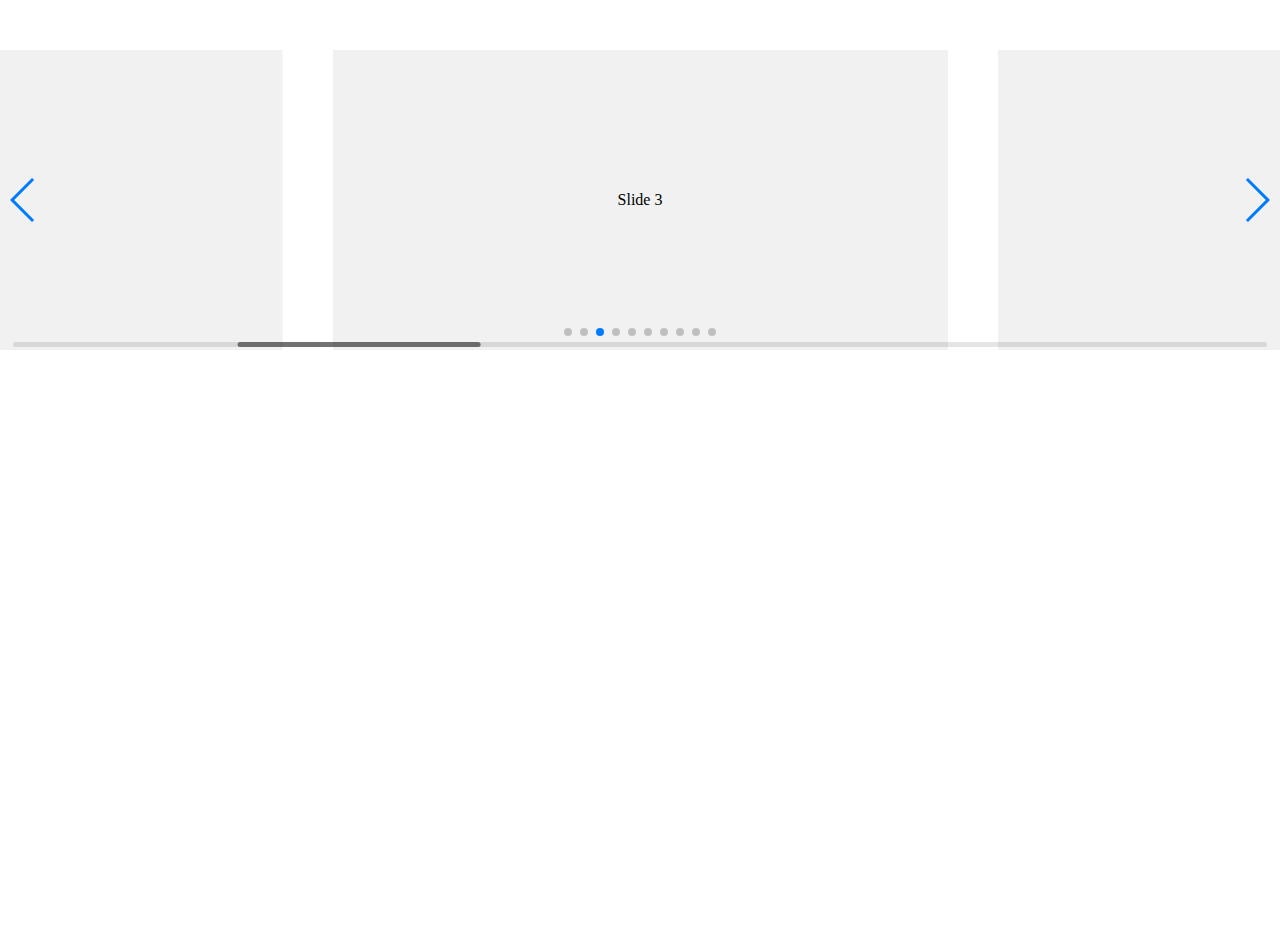
<file: swiper-master/playground/index.html>
<!doctype html>
<html lang="en">
<head>
    <meta charset="UTF-8">
    <title>Swiper Playground</title>
    <link rel="stylesheet" href="../dist/css/swiper.min.css">
    <meta name="viewport" content="width=device-width">
</head>
<body>
    <div class="swiper-container">
        <div class="swiper-scrollbar"></div>
        <div class="swiper-button-prev"></div>
        <div class="swiper-button-next"></div>
        <div class="swiper-wrapper">
            <div class="swiper-slide">Slide 1</div>
            <div class="swiper-slide">Slide 2</div>
            <div class="swiper-slide">Slide 3</div>
            <div class="swiper-slide">Slide 4</div>
            <div class="swiper-slide">Slide 5</div>
            <div class="swiper-slide">Slide 6</div>
            <div class="swiper-slide">Slide 7</div>
            <div class="swiper-slide">Slide 8</div>
            <div class="swiper-slide">Slide 9</div>
            <div class="swiper-slide">Slide 10</div>
        </div>
        <div class="swiper-pagination"></div>
    </div>
    <style>
    body, html {
        padding: 0;
        margin: 0;
        position: relative;
        height: 100%;
    }
    .swiper-container {
        width: 100%;
        height: 300px;
        margin: 50px auto;
    }
    .swiper-slide {
        background: #f1f1f1;
        color:#000;
        text-align: center;
        line-height: 300px;
    }
    </style>
    <script src="../dist/js/swiper.min.js"></script>
    <script>
        var swiper = new Swiper({
            el: '.swiper-container',
            initialSlide: 2,
            spaceBetween: 50,
            slidesPerView: 2,
            centeredSlides: true,
            slideToClickedSlide: true,
            grabCursor: true,
            scrollbar: {
              el: '.swiper-scrollbar',
            },
            mousewheel: {
              enabled: true,
            },
            keyboard: {
              enabled: true,
            },
            pagination: {
              el: '.swiper-pagination',
            },
            navigation: {
              nextEl: '.swiper-button-next',
              prevEl: '.swiper-button-prev',
            },
        });
    </script>
</body>
</html>
</file>
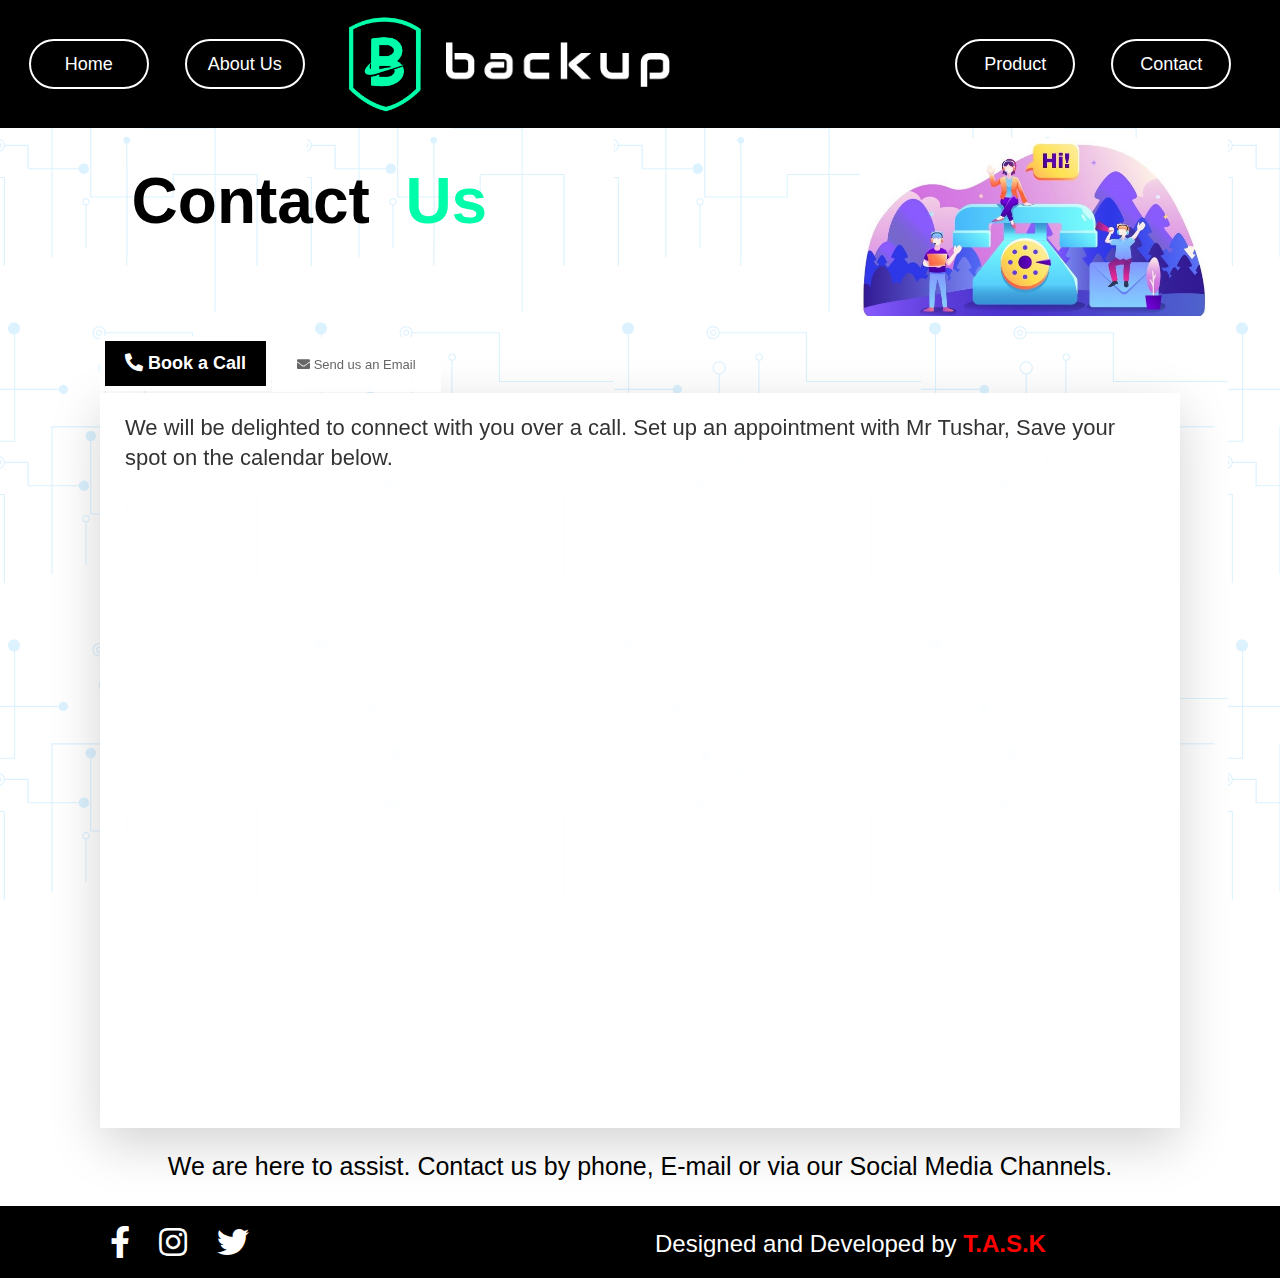
<file: html/contact.html>
<!DOCTYPE html>
<html lang="en">

<head>
    <meta charset="UTF-8">
    <meta name="viewport" content="width=device-width, initial-scale=1.0">
    <meta http-equiv="X-UA-Compatible" content="ie=edge">
    <link rel="icon" href="../assets/logonew.png">
    <link rel="stylesheet" href="https://cdnjs.cloudflare.com/ajax/libs/font-awesome/5.9.0/css/all.min.css">
    <link rel="stylesheet" href="https://stackpath.bootstrapcdn.com/bootstrap/4.3.1/css/bootstrap.min.css"
        integrity="sha384-ggOyR0iXCbMQv3Xipma34MD+dH/1fQ784/j6cY/iJTQUOhcWr7x9JvoRxT2MZw1T" crossorigin="anonymous">
    <script src="https://code.jquery.com/jquery-3.3.1.slim.min.js"
        integrity="sha384-q8i/X+965DzO0rT7abK41JStQIAqVgRVzpbzo5smXKp4YfRvH+8abtTE1Pi6jizo" crossorigin="anonymous">
    </script>
    <script src="https://cdnjs.cloudflare.com/ajax/libs/popper.js/1.14.7/umd/popper.min.js"
        integrity="sha384-UO2eT0CpHqdSJQ6hJty5KVphtPhzWj9WO1clHTMGa3JDZwrnQq4sF86dIHNDz0W1" crossorigin="anonymous">
    </script>
    <script src="https://stackpath.bootstrapcdn.com/bootstrap/4.3.1/js/bootstrap.min.js"
        integrity="sha384-JjSmVgyd0p3pXB1rRibZUAYoIIy6OrQ6VrjIEaFf/nJGzIxFDsf4x0xIM+B07jRM" crossorigin="anonymous">
    </script>
    <link rel="stylesheet" href="../css/contact.css">
    <!-- <link rel="stylesheet" href="../css/style1.css"> -->
    <link rel="stylesheet" href="../css/animation.css">
    <title>Contact</title>
    <script>
        function savedata() {
            $.ajax({
                url: "../php/savecontact.php",
                method: "post",
                type: "post",
                data: $("#cont_form").serialize(),
                success: function (msg) {
                    alert(msg);
                    $("cont_form")[0].reset();
                }
            });
        }
    </script>
    <script type="text/javascript">
        /* NOTE : Use web server to view HTML files as real-time update will not work if you directly open the HTML file in the browser. */
        (function(d, m){
          var kommunicateSettings = {"appId":"3ee2ee3b87a1a3e00f5d1656f82b6ceed","popupWidget":true,"automaticChatOpenOnNavigation":true};
          var s = document.createElement("script"); s.type = "text/javascript"; s.async = true;
          s.src = "https://widget.kommunicate.io/v2/kommunicate.app";
          var h = document.getElementsByTagName("head")[0]; h.appendChild(s);
          window.kommunicate = m; m._globals = kommunicateSettings;
        })(document, window.kommunicate || {});
    </script>
</head>

<body>
    <header class="container-fluid p-0 fixed" id="myHeader">
        <nav class="navbar navbar-expand-lg navbar-dark bg-dark">
            <div class="navbar-collapse collapse w-100 dual-collapse2 order-1 order-md-0">
                <ul class="navbar-nav">
                    <li class="nav-item">
                        <a class="nav-link" href="index.html"> <button type="button" id="button_head"
                                style="color: white; background: transparent;">Home <span
                                    class="sr-only">(current)</span></button></a>
                    </li>
                    <li class="nav-item">
                        <a class="nav-link" href="../html/aboutus.html"><button type="button" id="button_head"
                                style="color: white; background: transparent;">About
                                Us</button></a>
                    </li>


                </ul>
            </div>
            <div class="mx-auto my-2 order-0 order-md-1 position-relative">
                <a class="navbar-brand" href="../html/index.html" style="">
                    <img src="../assets/logonew.png" alt="logo.jpg" id="logo">

                    <img src="../assets/backup_head_text.png" alt="" id="logo">

                </a>
                <button class="navbar-toggler" type="button" data-toggle="collapse" data-target=".dual-collapse2"
                    aria-controls="navbarNav" aria-expanded="false" aria-label="Toggle navigation"
                    style="color: #00fda9;">
                    <span class="navbar-toggler-icon"></span>
                </button>
            </div>
            <div class="navbar-collapse collapse w-100 dual-collapse2 order-2 order-md-2">
                <ul class="navbar-nav">

                    <li class="nav-item">
                        <a class="nav-link" href="../html/product.html"> <button type="button" id="button_head"
                                style="color: white; background: transparent;">Product</button></a>
                    </li>
                    <li class="nav-item">
                        <a class="nav-link" href="../html/contact.html"><button type="button" id="button_head"
                                style="color: white; background: transparent;">Contact</button></a>
                    </li>

                </ul>
            </div>
        </nav>
    </header>

    <!-- partial:index.partial.html -->
    <!-- <div class="draw-line-height">
        <svg id="line-svg" version="1.1" id="Layer_1" xmlns="http://www.w3.org/2000/svg"
            xmlns:xlink="http://www.w3.org/1999/xlink" x="0px" y="0px" width="173px" height="167.5px"
            viewBox="0 0 173 167.5" enable-background="new 0 0 173 167.5" xml:space="preserve">
            <line id="line-path" fill="none" stroke="#2BAAE2" stroke-width="4.8484" stroke-linecap="square"
                stroke-linejoin="round" stroke-miterlimit="10" x1="86.5" y1="5" x2="86.5" y2="162.5" />
        </svg>
    </div> -->
    <!-- partial -->
    <section class="">
        <div class="heading row">
            <div class="col-md-8 contact_us animation-element slide-left testimonial">
                <h2 style="color: black;">Contact <span style="color: #00fda9">&nbsp;Us</span></h2>
            </div>
            <div class="col-md-4 images" style="z-index: 0">
                <img src="../Website Template/contact_img.jpg" alt="Contact.img" id="contact_img">
                <!-- <img src="../assets/contactus2.png" alt="Contact.img" id="contact_img"> -->
            </div>
		</div>
		<div class="body">
				<div class="sky-tabs sky-tabs-pos-top-left sky-tabs-anim-flip sky-tabs-response-to-icons">				
				<input type="radio" name="sky-tabs" checked id="sky-tab1" class="sky-tab-content-1">
				<label for="sky-tab1"><span><span><i class="fa fa-phone-alt"></i> Book a Call</span></span></label>
				
				<input type="radio" name="sky-tabs" id="sky-tab2" class="sky-tab-content-2">
				<label for="sky-tab2"><span><span><i class="fa fa-envelope"></i> Send us an Email</span></span></label>
				<label class="switcher"><span><span><a href="#"><i class="icon-reorder"></i>Tabs</a></span></span></label>
				
				<ul>
					<li class="sky-tab-content-1">					
						<div class="typography">
							<h4>
                                    We will be delighted to connect with you over a call. Set up an appointment with Mr Tushar, Save your spot on the calendar below.
                            </h4>
              <!-- Calendly inline widget begin -->
<div class="calendly-inline-widget" data-url="https://calendly.com/hardymack92/30min" style="min-width:320px;height:630px;"></div>
<script type="text/javascript" src="https://assets.calendly.com/assets/external/widget.js"></script>
<!-- Calendly inline widget end -->
						</div>
					</li>
					
					<li class="sky-tab-content-2">
						<div class="typography">
							<h4>Let us talk about your requirements and our needs. What better way than to email us.</h4>
							<br>
							<form name="form" id="cont_form" method="POST">
                    <br><div class="inp_form">
                        <br><input type="text" name="name" id="name" placeholder="Name*" required><br>
                    </div><br>
                    <br><div class="inp_form">
                        <input type="email" name="email" id="email" placeholder="Email*" required>
                    </div><br>
                    <br><div class="inp_form">
                        <input type="text" name="phone" id="phone" placeholder="Phone*" required>
                    </div><br>
                    <br><div class="inp_form">
                        <textarea name="message" id="message" cols="30" rows="10" placeholder="Message*"></textarea>
                    </div><br>
                    <br><input type="submit" value="Submit">
                </form>
				</ul>
			</div>
			</div>
        <div class="text_social">
            <p
                style="color: black;text-align: center;font-weight: 500; font-size: 25px; ">
                We are here to assist. Contact us by phone, E-mail or via our Social Media Channels.</p>
        </div>
    </section>

    <footer class="container-fluid ">
        <div class="row">
            <div class="col-md-6 icon">
                <a href="#"><i class="fab fa-facebook-f fa-2x" id="foot_icon"></i></a>
                <a href="#" style="margin:0 15px 0 15px"><i class="fab fa-instagram fa-2x" id="foot_icon"></i></a>
                <a href="#"><i class="fab fa-twitter fa-2x" id="foot_icon"></i></a>
            </div>
            <div class="col-md-6 powered">
                <p style="color: white;">
                    Designed and Developed by <a href="../html/task.html"><span style="font-weight: bold;color:red;">T.A.S.K</span></a>
                </p>
            </div>
        </div>
    </footer>
    <script src="../js/animation.js"></script>
    <script src="../js/index.js"></script>
    <script src="../js/script.js"></script>
    <script type="text/javascript">
        $('body').mousemove(function (e) {
          var movex = (e.pageX * -1 / 15);
          var movey = (e.pageY * -1 / 15);
          $(this).css('background-position', movex + 'px ' + movey + 'px ')
        })
      </script>

</body>

</html>
</file>
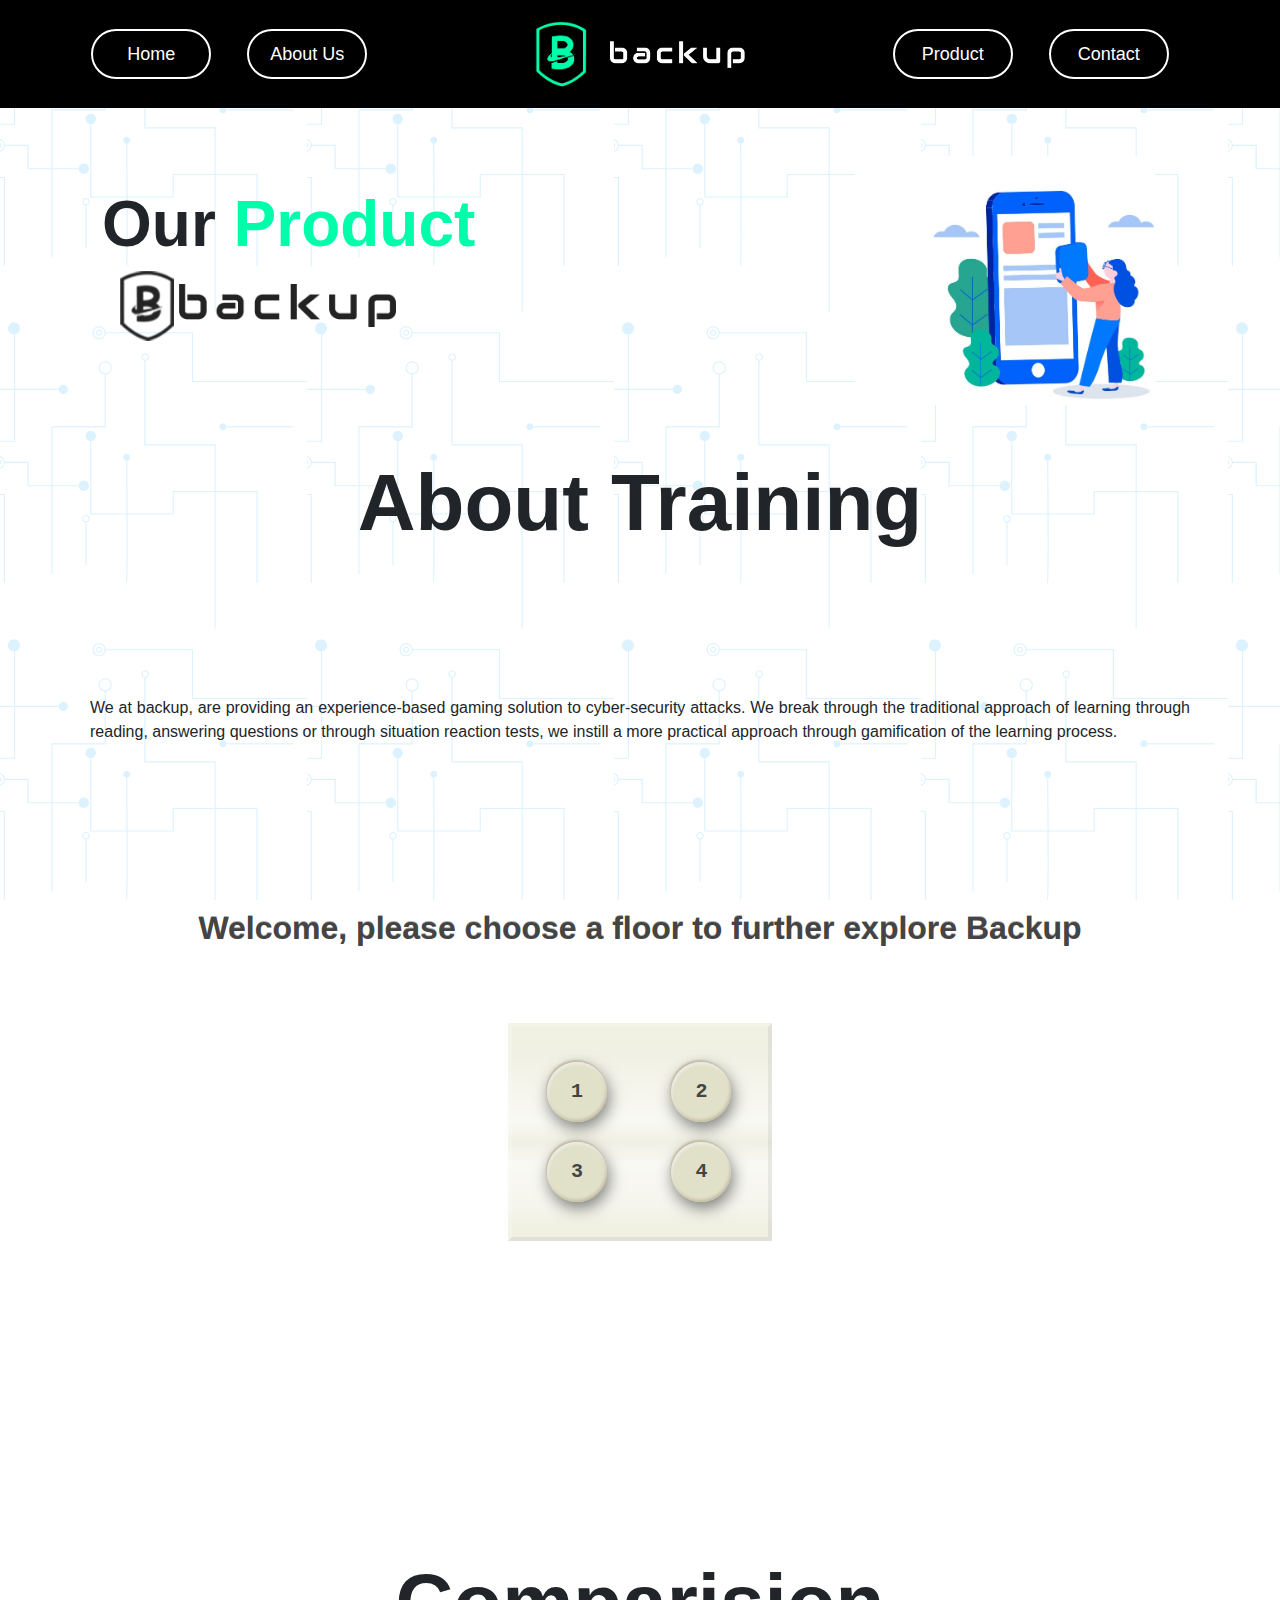
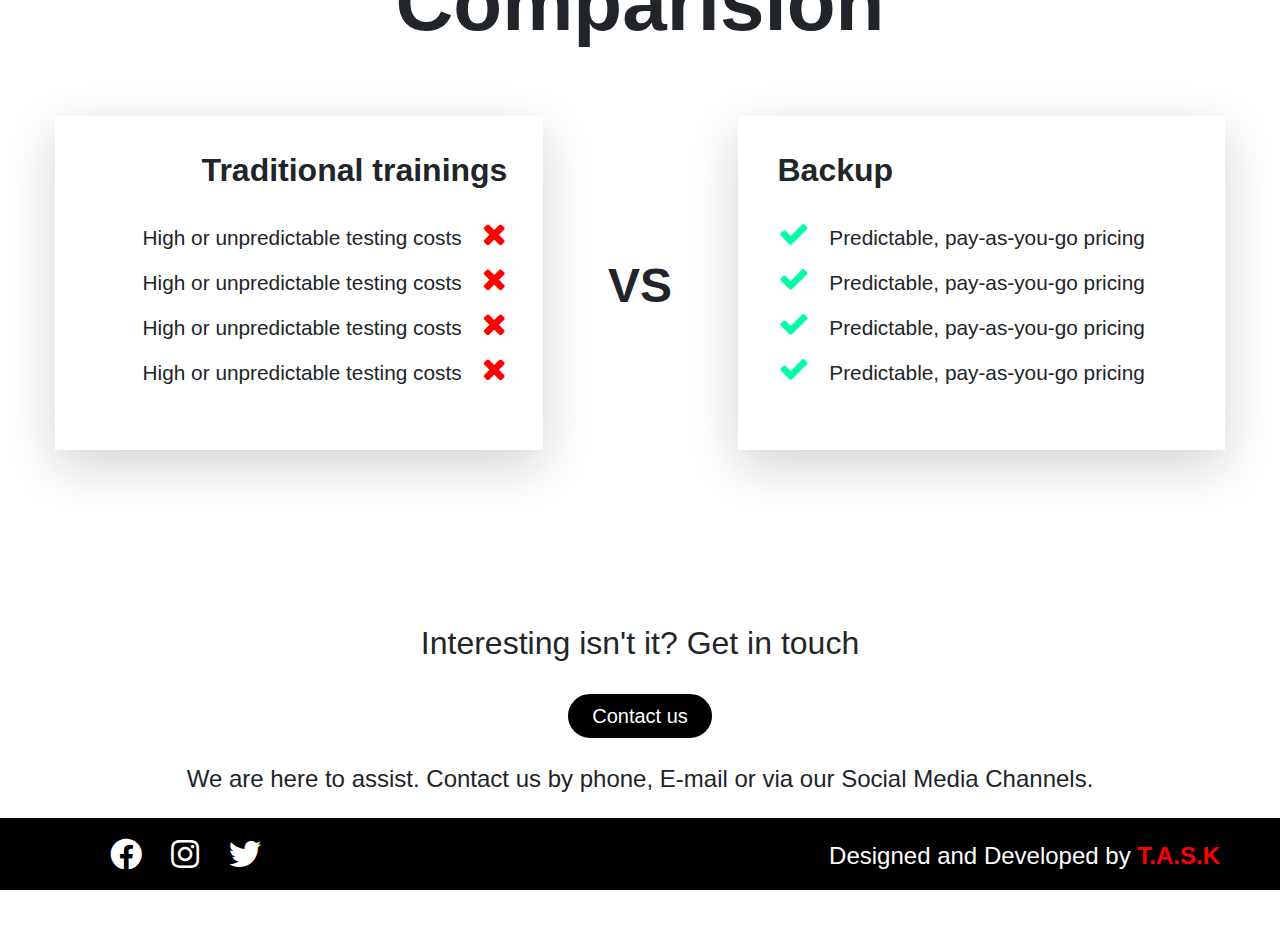
<file: html/product.html>
<!DOCTYPE html>
<html lang="en">

<head>
    <meta charset="UTF-8">
    <meta name="viewport" content="width=device-width, initial-scale=1.0">
    <meta http-equiv="X-UA-Compatible" content="ie=edge">
    <link rel="icon" href="../assets/logonew.png">
    <link rel="stylesheet" href="https://cdnjs.cloudflare.com/ajax/libs/font-awesome/5.9.0/css/all.min.css">
    <link rel="stylesheet" href="https://stackpath.bootstrapcdn.com/bootstrap/4.3.1/css/bootstrap.min.css"
        integrity="sha384-ggOyR0iXCbMQv3Xipma34MD+dH/1fQ784/j6cY/iJTQUOhcWr7x9JvoRxT2MZw1T" crossorigin="anonymous">
    <script src="https://code.jquery.com/jquery-3.3.1.slim.min.js"
        integrity="sha384-q8i/X+965DzO0rT7abK41JStQIAqVgRVzpbzo5smXKp4YfRvH+8abtTE1Pi6jizo" crossorigin="anonymous">
    </script>
    <script src="https://cdnjs.cloudflare.com/ajax/libs/popper.js/1.14.7/umd/popper.min.js"
        integrity="sha384-UO2eT0CpHqdSJQ6hJty5KVphtPhzWj9WO1clHTMGa3JDZwrnQq4sF86dIHNDz0W1" crossorigin="anonymous">
    </script>
    <script src="https://stackpath.bootstrapcdn.com/bootstrap/4.3.1/js/bootstrap.min.js"
        integrity="sha384-JjSmVgyd0p3pXB1rRibZUAYoIIy6OrQ6VrjIEaFf/nJGzIxFDsf4x0xIM+B07jRM" crossorigin="anonymous">
    </script>
    <script src="https://ajax.googleapis.com/ajax/libs/jquery/3.4.1/jquery.min.js"></script>
    <link href="//maxcdn.bootstrapcdn.com/font-awesome/4.7.0/css/font-awesome.min.css" rel="stylesheet">
    <link rel="stylesheet" href="../css/product.css">
    <title>Product</title>
    <script type="text/javascript">
        /* NOTE : Use web server to view HTML files as real-time update will not work if you directly open the HTML file in the browser. */
        (function(d, m){
          var kommunicateSettings = {"appId":"3ee2ee3b87a1a3e00f5d1656f82b6ceed","popupWidget":true,"automaticChatOpenOnNavigation":true};
          var s = document.createElement("script"); s.type = "text/javascript"; s.async = true;
          s.src = "https://widget.kommunicate.io/v2/kommunicate.app";
          var h = document.getElementsByTagName("head")[0]; h.appendChild(s);
          window.kommunicate = m; m._globals = kommunicateSettings;
        })(document, window.kommunicate || {});
    </script>
</head>

<body>
    <header class="container-fluid p-0 fixed" id="myHeader">
        <nav class="navbar navbar-expand-lg navbar-dark bg-dark">
            <div class="navbar-collapse collapse w-100 dual-collapse2 order-1 order-md-0">
                <ul class="navbar-nav">
                    <li class="nav-item">
                        <a class="nav-link" href="index.html"> <button type="button" id="button_head"
                                style="color: white; background: transparent;">Home <span
                                    class="sr-only">(current)</span></button></a>
                    </li>
                    <li class="nav-item">
                        <a class="nav-link" href="../html/aboutus.html"><button type="button" id="button_head"
                                style="color: white; background: transparent;">About
                                Us</button></a>
                    </li>


                </ul>
            </div>
            <div class="mx-auto my-2 order-0 order-md-1 position-relative">
                <a class="navbar-brand" href="../html/index.html" style="">
                    <img src="../assets/logonew.png" alt="logo.jpg" id="logo">

                    <img src="../assets/backup_head_text.png" alt="" id="logo">

                </a>
                <button class="navbar-toggler" type="button" data-toggle="collapse" data-target=".dual-collapse2"
                    aria-controls="navbarNav" aria-expanded="false" aria-label="Toggle navigation"
                    style="color: #00fda9;">
                    <span class="navbar-toggler-icon"></span>
                </button>
            </div>
            <div class="navbar-collapse collapse w-100 dual-collapse2 order-2 order-md-2">
                <ul class="navbar-nav">

                    <li class="nav-item">
                        <a class="nav-link" href="../html/product.html"> <button type="button" id="button_head"
                                style="color: white; background: transparent;">Product</button></a>
                    </li>
                    <li class="nav-item">
                        <a class="nav-link" href="../html/contact.html"><button type="button" id="button_head"
                                style="color: white; background: transparent;">Contact</button></a>
                    </li>

                </ul>
            </div>
        </nav>
    </header>

    <section class="container-fluid">
        <div class="product row">
            <div class="feat_head col-md-8 animation-element slide-left testimonial" style="z-index: 0;">
                <h3>Our <span style="color: #00fda9;">Product</span></h3>
                <div class="new_image">
                    <img src="../assets/prod_bk_logo.png" alt="new_logo.jpg">
                    <img src="../assets/prod_text.png" alt="new_logo.jpg">

                </div>
            </div>
            <div class="image col-md-4  images" style="z-index: 0;">
                <img src="../Website Template/head.jpg" alt="Backup features" id="head">
                <!-- <img src="../assets/product2.png" alt="Backup features" id="head"> -->
            </div>
        </div>
        <div class="head"><h1>About Training</h1></div>
        <div class="training_content">
            <p>
                We at backup, are providing an experience-based gaming solution to cyber-security attacks. We break
                through the traditional approach of learning through reading, answering questions or through situation
                reaction tests, we instill a more practical approach through gamification of the learning process.
            </p>
        </div>
	</section>
	<div class="iframe_container">
	<iframe src="product1.html" height="100%" width="100%"></iframe>
		</div>
	<div class="container compare">
            <div class="head">
                <h1>Comparision</h1>
            </div>
            <div class="row">
                <div class="col-md-5 other">
                    <h1>Traditional trainings</h1>
                    <ul>
                        <li>High or unpredictable testing costs <i class="fa fa-times "></i></li>
                        <li>High or unpredictable testing costs <i class="fa fa-times "></i></li>
                        <li>High or unpredictable testing costs <i class="fa fa-times "></i></li>
                        <li>High or unpredictable testing costs <i class="fa fa-times "></i></li>
                    </ul>
                </div>
                <div class="col-md-2 vs">
                    <h1>VS</h1>
                </div>
                <div class="col-md-5 backup">
                    <h1>Backup</h1>
                    <ul>
                        <li><i class="fa fa-check "></i> Predictable, pay-as-you-go pricing</li>
                        <li><i class="fa fa-check "></i> Predictable, pay-as-you-go pricing</li>
                        <li><i class="fa fa-check "></i> Predictable, pay-as-you-go pricing</li>
                        <li><i class="fa fa-check "></i> Predictable, pay-as-you-go pricing</li>
                    </ul>
                </div>
            </div>
        </div>
	    <div class="contact_us">
        <h4>Interesting isn't it? Get in touch</h4>
        <div style="">
            <a href="../html/contact.html"><button id="more"> Contact us</button></a>
        </div>
        <p style="text-align: center !important;">
            We are here to assist. Contact us by phone, E-mail or via our Social Media Channels.
        </p>
    </div>

    <footer class="container-fluid ">
        <div class="row">
            <div class="col-md-6 icon">
                <a href="#"><i class="fab fa-facebook-f fa-2x" id="foot_icon"></i></a>
                <a href="#" style="margin:0 15px 0 15px"><i class="fab fa-instagram fa-2x" id="foot_icon"></i></a>
                <a href="#"><i class="fab fa-twitter fa-2x" id="foot_icon"></i></a>
            </div>
            <div class="col-md-6 powered">
                <p style="color: white;">
                    Designed and Developed by <a href="../html/task.html"><span
                            style="font-weight: bold;color:red;">T.A.S.K</span></a>
                </p>
            </div>
        </div>
    </footer>
    <script type="text/javascript">
        $('body').mousemove(function (e) {
          var movex = (e.pageX * -1 / 15);
          var movey = (e.pageY * -1 / 15);
          $(this).css('background-position', movex + 'px ' + movey + 'px ')
        })
	</script>
	</body>
</html>
</file>
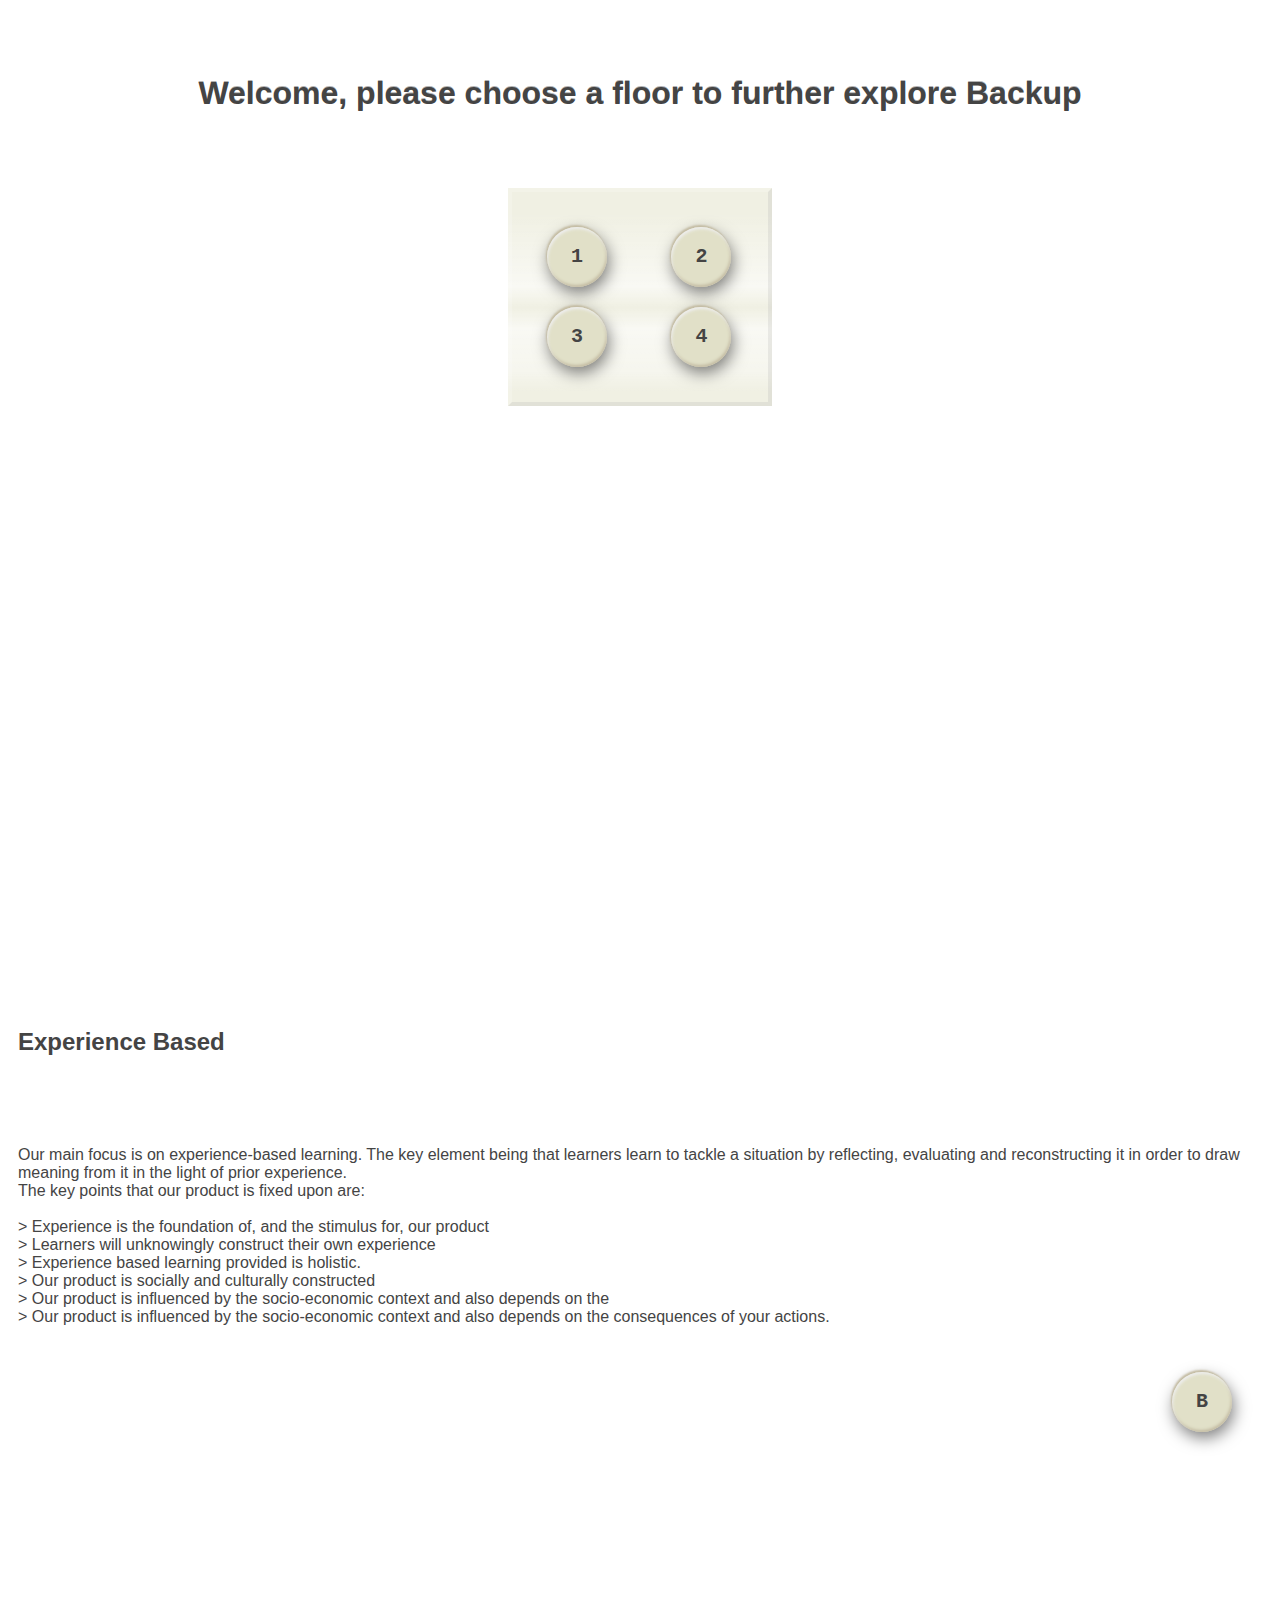
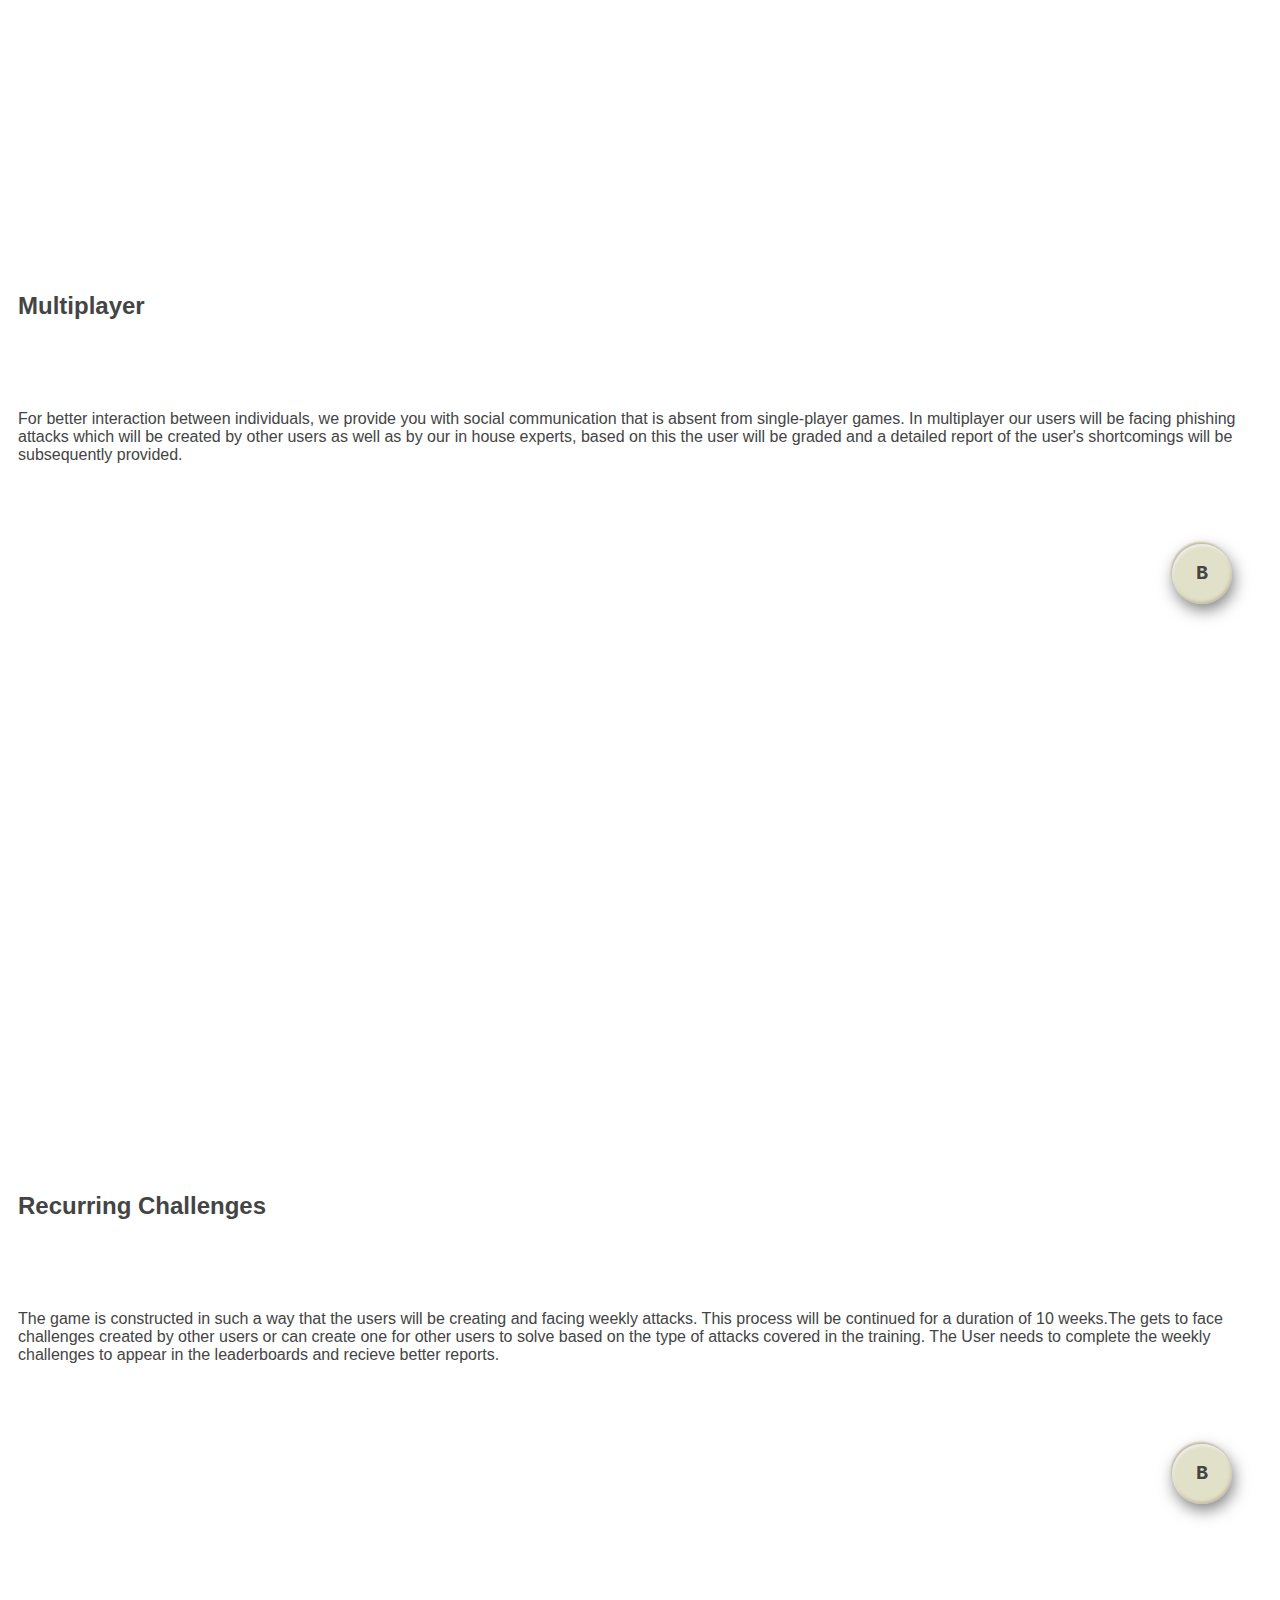
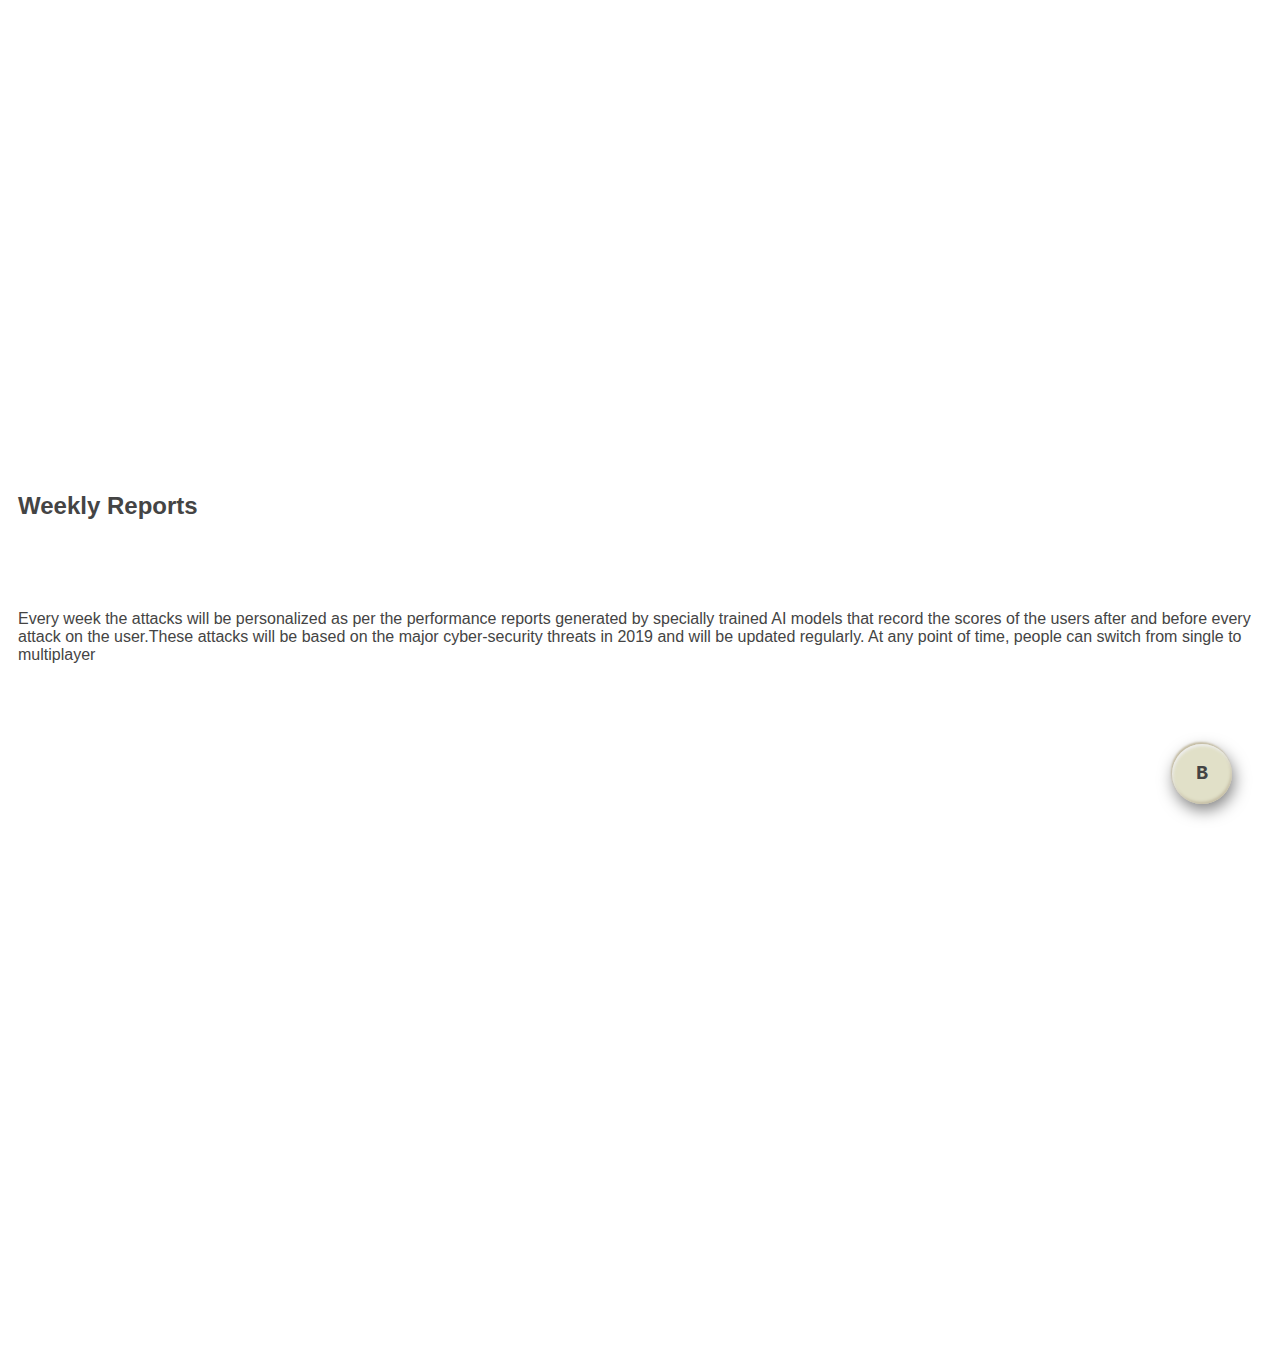
<file: html/product1.html>
<!DOCTYPE html>
<html lang="en" >
<head>
  <meta charset="UTF-8">
  <title>Elevator grid</title>
  <link rel="stylesheet" href="../css/product1.css">
</head>
<body>
<!-- partial:index.partial.html -->
<div class="grid left"></div><div class="grid right"></div>

<div id="elevator">
  <section id="p">
    <br><br><h1>Welcome, please choose a floor to further explore Backup</h1><br><br><br>
      <div class="pannel">
        <div>
          <button title="First">1</button>
          <button title="Second">2</button>
        </div>
        <div>
          <button title="Third">3</button>
          <button title="Fourth">4</button>
        </div>
      </div>
    </ul>
  </section>
<br><br><br>
  <section class="floor"><br><br>
                        <h2>Experience Based</h2><br><br><br>
                    <p>

                            Our main focus is on experience-based learning. The key element being that learners learn to
                            tackle a situation by reflecting, evaluating and reconstructing it in order to draw meaning
                            from it in the light of prior experience.
                            <br>
                            The key points that our product is fixed upon are:
                            <br>
                            <br> > Experience is the foundation of, and the stimulus for, our product
                            <br> > Learners will unknowingly construct their own experience
                            <br> > Experience based learning provided is holistic.
                            <br> > Our product is socially and culturally constructed
                            <br> > Our product is influenced by the socio-economic context and also depends on the
                            <br> > Our product is influenced by the socio-economic context and also depends on the
                            consequences of your actions.
						<br><br><br>
							<button title="Back">B</button>
	  </p>
  </section>   
<br><br><br>
  <section class="floor">
	  <h2>Multiplayer</h2><br><br><br>
                        <p>
                                For better interaction between individuals, we provide you with social communication that is absent from single-player games.
                                In multiplayer our users will be facing phishing attacks which will be created by other users as well as by our in house experts, based on this the user will be graded and a detailed report of the user's shortcomings will be subsequently provided.</p>
	  <br><br><br>
    <button title="Back">B</button>
  </section> 
<br><br><br>
  <section class="floor">
    <h2>Recurring Challenges</h2><br><br><br>
	  <p>
		   The game is constructed in such a way that the users will be creating and facing weekly attacks. This process will be continued for a duration of 10 weeks.The gets to face challenges created by other users or can create one for other users to solve based on the type of attacks covered in the training. The User needs to complete the weekly challenges to appear in the leaderboards and recieve better reports.
	  </p><br><br><br>
    <button title="Back">B</button>
  </section> 
<br><br><br>
  <section class="floor">
    <h2>Weekly Reports</h2><br><br><br>
	  <p>
		  Every week the attacks will be personalized as per the performance reports generated by specially trained AI models that record the scores of the users after and before every attack on the user.These attacks will be based on the major cyber-security threats in 2019 and will be updated regularly. At any point of time, people can switch from single to multiplayer
	  </p><br><br><br>
    <button title="Back">B</button>
  </section>  

</div>
<!-- partial -->
  <script src='http://cdnjs.cloudflare.com/ajax/libs/jquery/2.1.3/jquery.min.js'></script>
<script  src="../js/product1.js"></script>

</body>
</html>
</file>
<file: css/contact.css>
@import url('https://fonts.googleapis.com/css?family=Poppins:100,200,300,400,500,600,700,800,900');

/* 
  ##Device = Desktops
  ##Screen = 1281px to higher resolution desktops
*/

html {
    overflow-x: hidden
}
body{
    background-image: url("../assets/Artboard.png");
    background-attachment: fixed;

}
body::-webkit-scrollbar-track
{
	-webkit-box-shadow: inset 0 0 6px rgba(0,0,0,0.3);
	border-radius: 10px;
	background-color: #F5F5F5;
}

body::-webkit-scrollbar
{
	width: 15px;
	background-color: #F5F5F5;
}

body::-webkit-scrollbar-thumb
{
	border-radius: none;
	-webkit-box-shadow: inset 0 0 6px rgba(0,0,0,.3);
	background-color: #D62929;
}

.images{
  transition: transform .5s;
}
.images:hover{
  transform: scale(1.1);
}



@media (min-width: 1281px) {
    body {
        overflow-x: hidden;
    }
    .navbar-nav{
      margin: auto;    }
    .navbar-brand{
        font-size: 1.06rem !important;
        margin-left: 18%;
        width: 20em;
    }
    .bg-dark{
        background-color: black !important;
    }
 
    .fixed {
        position: fixed;
        top: 0;
        left: 0;
        width: 100%;
        z-index: 10;
    }

    .navbar {
        background: black;
    }

    .navbar-brand>img:nth-child(1) {
      width: 14%;
      padding-left: 1vh;    }

    .navbar-brand>img:nth-child(2) {
      width: 40%;
      padding-left: 2vh;    }

    .container-fluid .navbar.navbar-expand-lg .nav-link {
        color: black;
    }

    .nav-item {
        padding-right: 20px;
    }

    #button_head {
        /* border: none; */
        position: relative;
        z-index: 1;
        border: 2px solid white;
        border-radius: 2em;
        background: black;
        width: 120px;
        height: 50px;
        font-size: 18px;
    }

    #button_head a {
        color: white;
        padding: 0;
        font-size: 17px;
        font-weight: 500;
           
    }

    #button_head:hover {
        border: 3px solid #00fda9;
        color: #00fda9;
        transition: 0.5s all ease;
    }

    #button_head a:hover {
        color: #00fda9;
    }

    section {
        z-index: 10;
        margin-bottom: 20px;
    }

    .heading {
        margin: 8em 3em 0 4.5em;
    }

    .contact_us>h2 {
        padding-top: 35px;
        font-size: 4em;
       padding-left: 6%;
        font-weight: bold;
    }

    #contact_img {
        padding-top: 10px;
        width: 250px;
    }

    .contact_form {
        background: black;
        margin: 0 5px;
        height: 600px;
        background-image: url(../assets/dot_bg.png);
        background-position: 145%;
        background-repeat: no-repeat;
    }


    .send_form {
        padding: 50px;
    }

    .send_form>h3 {
        padding-bottom: 30px;
        color: white;
        font-size: 2em;
           
        font-weight: 500;
        padding-bottom: 10px;
    }

    .inp_form {
        padding: 10px 10px 0 0;
    }

    .inp_form>input {
      border:1px solid black;
      border-radius: 1em;
        width: 100%;
        height: 35px;
        padding-left: 20px;
        background: white;
        color: black;
    }
    .inp_form>input:focus{
      border:1px solid #00fda9;
    }
    .inp_form>textarea:focus{
      border:1px solid #00fda9;
    }
    .inp_form>textarea {
        border:1px solid black;
        border-radius: 1em;
        width: 100%;
        height: 100px;
        resize: none;
        padding-left: 20px;
        background: white;
        color: black;
    }

    .inp_form>input::placeholder,
    .inp_form>textarea::placeholder {
        color: black;
    }

    input[type=submit]{
  border: 2px solid black;
        border-radius: 2em;
        background-color: white;
        color: black;
        width: 100px;
        height: 40px;
        font-size: 18px;
        cursor: pointer;
}

    input[type="submit"]:hover {
border: 2px solid #00fda9;
color: #00fda9;
}

    .details {
        padding: 50px;
    }

    .details>h3 {
        color: rgb(134, 131, 131);
        font-size: 1.5em;
           
        font-weight: 500;
        padding-top: 30px;
    }

    .details>a {
        color: white;
        font-size: 18px;
        padding-bottom: 10px;
    }

    .details>a:hover {
        text-decoration: none;
        color: #00fda9;
        transition: 0.5s all ease;
    }

    .details>p {
        color: white;
        font-size: 18px;
        font-weight: 100;
    }

    footer {
        /* position: relative; */
        background: black;
        color: white;
        padding-top: 20px;
    }

    .icon {
        padding-left: 100px;
    }

    .quaffle_img {
        width: 60px;
        background: black;
    }

    #foot_icon {
        color: white;
        padding-left: 10px;
    }

    .powered>p {
        font-size: 1.5em;
           
        text-align: right;
        padding-right: 5vh;
    }

}

/* 
    ##Device = Laptops, Desktops
    ##Screen = B/w 1025px to 1280px
  */

@media (min-width: 1025px) and (max-width: 1280px) {

    body {
        overflow-x: hidden;
    }
    .navbar-nav{
      margin: auto;    }
    .navbar-brand{
        display: contents;
        margin-left: 18%;
        width: 20em;
    }
    .bg-dark{
        background-color: black !important;
    }
 
    .fixed {
        position: fixed;
        top: 0;
        left: 0;
        width: 100%;
        z-index: 10;
    }

    .navbar {
        background: black;
    }

    .navbar-brand>img:nth-child(1) {
      width: 14%;
      padding-left: 1vh;    }

    .navbar-brand>img:nth-child(2) {
      width: 40%;
      padding-left: 2vh;    }


    .container-fluid .navbar.navbar-expand-lg .nav-link {
        color: black;
    }

    .nav-item {
        padding-right: 20px;
    }

    #button_head {
        /* border: none; */
        position: relative;
        z-index: 1;
        border: 2px solid white;
        border-radius: 2em;
        background: black;
        width: 120px;
        height: 50px;
        font-size: 18px;
    }

    #button_head a {
        color: white;
        padding: 0;
        font-size: 17px;
        font-weight: 500;
           
    }

    #button_head:hover {
        border: 3px solid #00fda9;
        color: #00fda9;
        transition: 0.5s all ease;
    }

    #button_head a:hover {
        color: #00fda9;
    }

    section {
        z-index: 10;
        margin-bottom: 20px;
    }

    .heading {
        margin: 8em 3em 0 4.5em;
    }

    .contact_us>h2 {
        padding-top: 35px;
        font-size: 4em;
        padding-left: 6%;
        font-weight: bold;
    }

    #contact_img {
        padding-top: 10px;
        width: 350px;
    }

    .contact_form {
        background: black;
        margin: 0 5px;
        height: 600px;
        /* background-image: url(../assets/dot_bg.png);
        background-position: 145%;
        background-repeat: no-repeat; */
    }

    .send_form {
        padding: 50px;
    }

    .send_form>h3 {
        padding-bottom: 30px;
        color: white;
        font-size: 2em;
           
        font-weight: 500;
        padding-bottom: 10px;
    }

    .inp_form {
        padding: 10px 10px 0 0;
    }

    .inp_form>input {
        border: none;
        border-radius: 1em;
        width: 100%;
        height: 35px;
        padding-left: 20px;
        background: darkgrey;
        color: black;
    }

    .inp_form>textarea {
        border: none;
        border-radius: 1em;
        width: 100%;
        height: 100px;
        resize: none;
        padding-left: 20px;
        background: darkgrey;
        color: black;
    }

    .inp_form>input::placeholder,
    .inp_form>textarea::placeholder {
        color: white;
    }

    input[type=submit]{
  border: 2px solid black;
        border-radius: 2em;
        background-color: grey;
        color: white;
        width: 100px;
        height: 40px;
        font-size: 18px;
        cursor: pointer;
}

    input[type="submit"]:hover {
border: 2px solid #00fda9;

}

    .details {
        padding: 50px;
    }

    .details>h3 {
        color: rgb(134, 131, 131);
        font-size: 1.5em;
           
        font-weight: 500;
        padding-top: 30px;
    }

    .details>a {
        color: white;
        font-size: 18px;
        padding-bottom: 10px;
    }

    .details>a:hover {
        text-decoration: none;
        color: #00fda9;
        transition: 0.5s all ease;
    }

    .details>p {
        color: white;
        font-size: 18px;
        font-weight: 100;
    }

    footer {
        /* position: relative; */
        background: black;
        color: white;
        padding-top: 20px;
    }

    .icon {
        padding-left: 100px;
    }

    .quaffle_img {
        width: 60px;
        background: black;
    }

    #foot_icon {
        color: white;
        padding-left: 10px;
    }

    .powered>p {
        font-size: 1.5em;
           
        /* text-align: right; */
        padding-right: 5vh;
    }

}

/* 
    ##Device = Tablets, Ipads (portrait)
    ##Screen = B/w 768px to 1024px
  */

@media (min-width: 768px) and (max-width: 1024px) {

    body {
        overflow-x: hidden;
    }
    .navbar-nav{
      margin: auto;    }
    .navbar-brand{
        display: contents;
        margin-left: 18%;
        width: 20em;
    }
    .bg-dark{
        background-color: black !important;
    }
 
    .fixed {
        position: fixed;
        top: 0;
        left: 0;
        width: 100%;
        z-index: 10;
    }

    .navbar {
        background: black;
    }

    /* #logo {
        width: 55%;
    } */
    .navbar-brand>img:nth-child(1) {
      width: 14%;
      padding-left: 1vh;    }

    .navbar-brand>img:nth-child(2) {
      width: 40%;
      padding-left: 2vh;    }



    .container-fluid .navbar.navbar-expand-lg .nav-link {
        color: black;
    }

    #button_head {
        /* border: none; */
        position: relative;
        z-index: 1;
        border: 2px solid white;
        border-radius: 2em;
        background: black;
        width: 15%;
        height: 50px;
        font-size: 18px;
    }

    #button_head a {
        color: white;
        padding: 0;
        font-size: 17px;
        font-weight: 500;
           
    }

    #button_head a:visited {
        border: none;
    }

    #button_head a:active {
        border: none;
    }

    #button_head:hover,
    #button_head:focus {
        border: 3px solid #00fda9;
        color: #00fda9;
        transition: 0.5s all ease;
    }

    #button_head a:hover {
        color: #00fda9;
    }

    section {
        z-index: 10;
        /* margin-bottom: 20px; */
    }

    .heading {
        margin: 9em 15vh 0 5vh;
    }

    .contact_us>h2 {
        padding-top: 2vh;
        font-size: 4em;
           
        font-weight: bold;
    }

    #contact_img {
        padding-top: 4vh;
        width: 30vh;
    }

    .contact_form {
        background: black;
        margin: 0 5px;
        height: 600px;
        /* background-image: url(../assets/dot_bg.png);
        background-size: 80%;
        background-position: 310% 0%;
        background-repeat: no-repeat; */
    }

    .send_form {
        padding: 4vh;
    }

    .send_form>h3 {
        padding-bottom: 3vh;
        color: white;
        font-size: 2em;
           
        font-weight: 500;
        /* padding-bottom: 10px; */
    }

    .inp_form {
        padding: 1vh 1vh 0 0;
    }

    .inp_form>input {
        border: none;
        border-radius: 1em;
        width: 100%;
        height: 3vh;
        padding-left: 2vh;
        background: darkgrey;
        color: black;
    }

    .inp_form>textarea {
        border: none;
        border-radius: 1em;
        width: 100%;
        height: 10vh;
        resize: none;
        padding-left: 2vh;
		padding-bottom: 2vh;
		padding-bottom: 2vh;
        background: darkgrey;
        color: black;
    }

    .inp_form>input::placeholder,
    .inp_form>textarea::placeholder {
        color: white;
    }

    input[type=submit]{
  border: 2px solid black;
        border-radius: 2em;
        background-color: grey;
        color: white;
        width: 100px;
        height: 40px;
        font-size: 18px;
        cursor: pointer;
}

    input[type="submit"]:hover {
border: 2px solid #00fda9;

}

    .details {
        /* padding: 50px; */
        padding-top: 2vh;
    }

    .details>h3 {
        color: rgb(134, 131, 131);
        font-size: 1.5em;
           
        font-weight: 500;
        padding-top: 30px;
    }

    .details>a {
        color: white;
        font-size: 18px;
        padding-bottom: 10px;
    }

    .details>a:hover {
        text-decoration: none;
        color: #00fda9;
        transition: 0.5s all ease;
    }

    .details>p {
        color: white;
        font-size: 18px;
        font-weight: 100;
    }

    .text_social {
        /* background: black; */
        padding: 3vh 0 2vh 2vh;
    }

    footer {
        /* position: relative; */
        background: black;
        color: white;
        padding-top: 20px;
    }

    /* .icon {
        text-align: center;
        padding-left: 100px;
        width: 15rem;
    } */

    .quaffle_img {
        width: 60px;
        background: black;
    }

    #foot_icon {
        color: white;
        padding-left: 10px;
    }

    .powered>p {
        font-size: 1.2em;
           
        text-align: end !important;
    }
}

/* 
    ##Device = Tablets, Ipads (landscape)
    ##Screen = B/w 768px to 1024px
  */

@media (min-width: 768px) and (max-width: 1024px) and (orientation: landscape) {

    body {
        overflow-x: hidden;
    }
    .navbar-nav{
      margin: auto;    }
    .navbar-brand{
        display: contents;
        margin-left: 18%;
        width: 20em;
    }
    .bg-dark{
        background-color: black !important;
    }
 
    .fixed {
        position: fixed;
        top: 0;
        left: 0;
        width: 100%;
        z-index: 10;
    }

    .navbar {
        background: black;
    }

    /* 
    #logo {
        width: 55%;
        padding-left: 50px;
    } */
    .navbar-brand>img:nth-child(1) {
      width: 14%;
      padding-left: 1vh;    }

    .navbar-brand>img:nth-child(2) {
      width: 40%;
      padding-left: 2vh;    }


    .container-fluid .navbar.navbar-expand-lg .nav-link {
        color: black;
    }

    .nav-item {
        padding-right: 20px;
    }

    #button_head {
        /* border: none; */
        position: relative;
        z-index: 1;
        border: 2px solid white;
        border-radius: 2em;
        background: black;
        width: 120px;
        height: 50px;
        font-size: 18px;
    }

    #button_head a {
        color: white;
        padding: 0;
        font-size: 17px;
        font-weight: 500;
           
    }

    #button_head a:visited {
        border: none;
    }

    #button_head a:active {
        border: none;
    }

    #button_head:hover {
        border: 3px solid #00fda9;
        color: #00fda9;
        transition: 0.5s all ease;
    }

    #button_head a:hover {
        color: #00fda9;
    }

    section {
        z-index: 10;
        margin-bottom: 20px;
    }

    .heading {
        margin: 8em 3em 0 4.5em;
    }

    .contact_us>h2 {
        padding-top: 6vh;
        font-size: 4.5em;
           
        font-weight: bold;
    }

    #contact_img {
        padding-top: 10px;
        width: 350px;
        padding-right: 5vh;
    }

    .contact_form {
        background: black;
        margin: 0 5px;
        height: auto;
        /* background-image: url(../assets/dot_bg.png);
        background-size: 100%;
        background-position: 145% 130%;
        background-repeat: no-repeat; */
    }

    .send_form {
        padding: 50px;
    }

    .send_form>h3 {
        padding-bottom: 30px;
        color: white;
        font-size: 2em;
           
        font-weight: 500;
        padding-bottom: 10px;
    }

    .inp_form {
        padding: 10px 10px 0 0;
    }

    .inp_form>input {
        border: none;
        border-radius: 1em;
        width: 100%;
        height: 35px;
        padding-left: 20px;
        background: darkgrey;
        color: black;
    }

    .inp_form>textarea {
        border: none;
        border-radius: 1em;
        width: 100%;
        height: 100px;
        resize: none;
        padding-left: 20px;
        background: darkgrey;
        color: black;
    }

    .inp_form>input::placeholder,
    .inp_form>textarea::placeholder {
        color: white;
    }

    input[type=submit]{
  border: 2px solid black;
        border-radius: 2em;
        background-color: grey;
        color: white;
        width: 100px;
        height: 40px;
        font-size: 18px;
        cursor: pointer;
}

    input[type="submit"]:hover {
border: 2px solid #00fda9;

}

    .details {
        padding: 50px;
    }

    .details>h3 {
        color: rgb(134, 131, 131);
        font-size: 1.5em;
           
        font-weight: 500;
        padding-top: 30px;
    }

    .details>a {
        color: white;
        font-size: 18px;
        padding-bottom: 10px;
    }

    .details>a:hover {
        text-decoration: none;
        color: #00fda9;
        transition: 0.5s all ease;
    }

    .details>p {
        color: white;
        font-size: 18px;
        font-weight: 100;
    }

    .text_social {
        /* background: black; */
        padding: 3vh 0 2vh 2vh;
    }

    footer {
        /* position: relative; */
        background: black;
        color: white;
        padding-top: 20px;
    }

    /* .icon {
        text-align: center;
        padding-left: 100px;
        width: 15rem;
    } */

    .quaffle_img {
        width: 60px;
        background: black;
    }

    #foot_icon {
        color: white;
        padding-left: 10px;
    }

    .powered>p {
        font-size: 1.2em;
        
        text-align: end !important;
    }
}

/* 
    ##Device = Low Resolution Tablets, Mobiles (Landscape)
    ##Screen = B/w 481px to 767px
  */

@media (min-width: 481px) and (max-width: 767px) {

    body {
        overflow-x: hidden;
    }
    .navbar-nav{
      margin: auto;    }
    .navbar-brand{
        display: contents;
        margin-left: 18%;
        width: 20em;
    }
    .bg-dark{
        background-color: black !important;
    }
 
    .fixed {
        position: fixed;
        top: 0;
        left: 0;
        width: 100%;
        z-index: 10;
    }

    .navbar {
        background: black;
    }

    /* .navbar-brand>img{
        width: 50%;
    } */
    .navbar-brand>img:nth-child(1) {
      width: 14%;
      padding-left: 1vh;    }

    .navbar-brand>img:nth-child(2) {
      width: 40%;
      padding-left: 2vh;    }

    /* #logo {
        width: 30%;
        /* margin-right: 50px; 
        /* padding-left: 50px; 
     }  */

    .container-fluid .navbar.navbar-expand-lg .nav-link {
        color: black;
    }

    /* .nav-item {
        padding-right: 20px;
    } */

    #button_head {
        /* border: none; */
        position: relative;
        z-index: 1;
        border: 2px solid white;
        border-radius: 2em;
        background: black;
        width: 120px;
        height: 50px;
        font-size: 18px;
    }

    #button_head a {
        color: white;
        padding: 0;
        font-size: 17px;
        font-weight: 500;
           
    }

    #button_head:hover {
        border: 3px solid #00fda9;
        color: #00fda9;
        transition: 0.5s all ease;
    }

    #button_head a:hover {
        color: #00fda9;
    }

    section {
        z-index: 10;
        margin-bottom: 20px;
    }

    .heading {
        margin: 0 0 0 4vh;
    }

    .contact_us>h2 {
        /* padding-top: 7vh; */
        font-size: 4em;
           
        font-weight: bold;
    }

    #contact_img {
        padding-top: 10px;
        width: 350px;
    }

    .contact_form {
        background: black;
        margin: 0 5px;
        /* height: 600px; */
        /* background-image: url(../assets/dot_bg.png);
        background-size: 100%;
        background-position: 0% 100%;
        background-repeat: no-repeat; */
    }

    .send_form {
        padding: 50px;
    }

    .send_form>h3 {
        padding-bottom: 30px;
        color: white;
        font-size: 2em;
           
        font-weight: 500;
        padding-bottom: 10px;
    }

    .inp_form {
        padding: 10px 10px 0 0;
    }

    .inp_form>input {
        border: none;
        border-radius: 1em;
        width: 100%;
        height: 35px;
        padding-left: 20px;
        background: darkgrey;
        color: black;
    }

    .inp_form>textarea {
        border: none;
        border-radius: 1em;
        width: 100%;
        height: 100px;
        resize: none;
        padding-left: 20px;
        background: darkgrey;
        color: black;
    }

    .inp_form>input::placeholder,
    .inp_form>textarea::placeholder {
        color: white;
    }

    input[type=submit]{
  border: 2px solid black;
        border-radius: 2em;
        background-color: grey;
        color: white;
        width: 100px;
        height: 40px;
        font-size: 18px;
        cursor: pointer;
}

   input[type="submit"]:hover {
border: 2px solid #00fda9;

}

    .details {
        padding: 10px 0 10px 50px;
    }

    .details>h3 {
        color: rgb(134, 131, 131);
        font-size: 1.5em;
           
        font-weight: 500;
        padding-top: 30px;
    }

    .details>a {
        color: white;
        font-size: 18px;
        padding-bottom: 10px;
    }

    .details>a:hover {
        text-decoration: none;
        color: #00fda9;
        transition: 0.5s all ease;
    }

    .details>p {
        color: white;
        font-size: 18px;
        font-weight: 100;
    }

    footer {
        background: black;
        color: white;
        padding-top: 20px;
    }

    .text_social {
        /* background: black; */
        padding: 3vh 0 2vh 2vh;
    }

    .quaffle {
        text-align: right;
    }

    .quaffle>p {
        font-size: 1.5em;
    }

    .quaffle_img {
        width: 10vh;
        background: black;
    }

    #foot_icon {
        color: white;
        padding-left: 10px;
    }

}

/* 
    ##Device = Most of the Smartphones Mobiles (Portrait)
    ##Screen = B/w 320px to 479px
  */

@media (min-width: 320px) and (max-width: 479px) {

    body {
        overflow-x: hidden;
    }
    .navbar-nav{
      margin: auto;    }
    .navbar-brand{
        display: contents;
        margin-left: 18%;
        width: 20em;
    }
    .bg-dark{
        background-color: black !important;
    }
 
    .fixed {
        position: fixed;
        top: 0;
        left: 0;
        width: 100%;
        z-index: 10;
    }

    .navbar {
        background: black;
    }

    .navbar-brand {
        width: 15rem;
    }

    .navbar-brand>img:nth-child(1) {
        width: 10%;
    }

    /* #logo {
        width: 30%;
        padding-left: 50px;
    } */
    .navbar-brand>img:nth-child(1) {
      width: 14%;
      padding-left: 1vh;    }

    .navbar-brand>img:nth-child(2) {
      width: 40%;
      padding-left: 2vh;    }


    .container-fluid .navbar.navbar-expand-lg .nav-link {
        color: black;
    }

    .nav-item {
        padding-right: 20px;
    }

    #button_head {
        /* border: none; */
        position: relative;
        z-index: 1;
        border: 2px solid white;
        border-radius: 2em;
        background: black;
        width: 120px;
        height: 50px;
        font-size: 18px;
    }

    #button_head a {
        color: white;
        padding: 0;
        font-size: 17px;
        font-weight: 500;
           
    }

    #button_head:hover {
        border: 3px solid #00fda9;
        color: #00fda9;
        transition: 0.5s all ease;
    }

    #button_head a:hover {
        color: #00fda9;
    }

    section {
        z-index: 10;
        margin-bottom: 20px;
    }

    .heading {
        margin: 8em 0 0 3vh;
    }

    .contact_us>h2 {
        /* padding-top: 70px; */
        font-size: 3em;
           
        font-weight: bold;
    }

    #contact_img {
        padding-top: 10px;
        width: 70%;
    }

    .contact_form {
        background: black;
        margin: 0 5px;
        /* height: 600px; */
        /* background-image: url(../assets/dot_bg.png);
        background-size: 100%;
        background-position: 145% 130%;
        background-repeat: no-repeat; */
    }

    .send_form {
        padding: 50px;
    }

    .send_form>h3 {
        padding-bottom: 30px;
        color: white;
        font-size: 2em;
           
        font-weight: 500;
        padding-bottom: 10px;
    }

    .inp_form {
        padding: 10px 10px 0 0;
    }

    .inp_form>input {
        border: none;
        border-radius: 1em;
        width: 100%;
        height: 35px;
        padding-left: 20px;
        background: darkgrey;
        color: black;
    }

    .inp_form>textarea {
        border: none;
        border-radius: 1em;
        width: 100%;
        height: 100px;
        resize: none;
        padding-left: 20px;
        background: darkgrey;
        color: black;
    }

    .inp_form>input::placeholder,
    .inp_form>textarea::placeholder {
        color: white;
    }

    input[type=submit]{
  border: 2px solid black;
        border-radius: 2em;
        background-color: grey;
        color: white;
        width: 100px;
        height: 40px;
        font-size: 18px;
        cursor: pointer;
}

    input[type="submit"]:hover {
border: 2px solid #00fda9;

}

    .details {
        padding: 50px;
    }

    .details>h3 {
        color: rgb(134, 131, 131);
        font-size: 1.5em;
           
        font-weight: 500;
        padding-top: 30px;
    }

    .details>a {
        color: white;
        font-size: 18px;
        padding-bottom: 10px;
    }

    .details>a:hover {
        text-decoration: none;
        color: #00fda9;
        transition: 0.5s all ease;
    }

    .details>p {
        color: white;
        font-size: 18px;
        font-weight: 100;
    }

    footer {
        /* position: relative; */
        background: black;
        color: white;
        padding-top: 20px;
    }

    .icon {
        text-align: center;
        /* padding-left: 100px; */
        /* width: 15rem; */
    }

    .quaffle_img {
        width: 60px;
        background: black;
    }

    #foot_icon {
        color: white;
        padding-left: 10px;
    }

    .powered>p {
        font-size: 1.2em;
           
        text-align: center;
    }
}
aside {
	display: block;
	margin: 0;
	padding: 0;
}

a {
}
a:hover {

}
.body {
	padding: 20px;
	max-width: 1120px;
	margin: 0 auto;
}
@media screen and (max-width: 1000px) {
	body {
		padding: 20px;
	}
}
@media screen and (max-width: 767px) {
	body {
		padding: 10px;
	}
}

/**/
/* font */
/**/
@import url(https://fonts.googleapis.com/css?family=Open+Sans:300,400,700);


/**/
/* defaults */
/**/
.sky-tabs,
.sky-tabs * {
	margin: 0;
	padding: 0;
	outline: none;
	border: 0;
	background: none;
}
.sky-tabs {
	position: relative;
	font-size: 0;
	text-align: left;
	color: #666;
}
.sky-tabs > input {
	position: absolute;
	display: none;
}
.sky-tabs > label {
	position: relative;
	z-index: 1;
	display: inline-block;
	box-sizing: border-box;
	-moz-box-sizing: border-box;
	padding: 1px;
	padding-top: 0;
	padding-left: 0;
	font-size: 13px;
	line-height: 45px;
	cursor: pointer;
}
.sky-tabs > label.inverse {
	float: right;
	padding-right: 0;
	padding-left: 1px;
}
.sky-tabs > label.disabled {
	cursor: default;
}
.sky-tabs > label span {
	display: block;
	padding: 5px;
	background: rgba(255,255,255,0.9);
}
.sky-tabs > label span span {
	padding: 0 20px;
	background: transparent;
	transition: background 0.4s, color 0.4s;
	-o-transition: background 0.4s, color 0.4s;
	-ms-transition: background 0.4s, color 0.4s;
	-moz-transition: background 0.4s, color 0.4s;
	-webkit-transition: background 0.4s, color 0.4s;	
}
.sky-tabs > label:hover span span {
	background: black;
	color: #fff;	
}
.sky-tabs > label.disabled span span {
	background: transparent;
	color: inherit;
}
.sky-tabs > input:checked + label {
  cursor: default;
  font-size: large;     
  font-weight: bold;
}
.sky-tabs > input:checked + label span span {
	background: black;
	color: #fff;
}
.sky-tabs > .switcher {
	display: none;
}
.sky-tabs > .switcher a {
	display: block;
	margin: 0 -20px;
	padding: 0 20px;
	text-decoration: none;
	color: inherit;
}
.sky-tabs > ul {
	list-style: none;
	position: relative;
	display: block;
	font-size: 13px;
}
.sky-tabs > ul > li {
	position: absolute;
	top: 0;
	left: 0;
	width: 100%;
	overflow: auto;
	padding: 20px 25px 25px;
	background: rgba(255,255,255,0.9);
	box-sizing: border-box;
	-moz-box-sizing: border-box;
	opacity: 0;
	-o-transform-origin: 0% 0%;
	-ms-transform-origin: 0% 0%;
	-moz-transform-origin: 0% 0%;
	-webkit-transform-origin: 0% 0%;
	-o-transition: opacity 0.8s, -o-transform 0.8s;	
	-ms-transition: opacity 0.8s, -ms-transform 0.8s;	
	-moz-transition: opacity 0.8s, -moz-transform 0.8s;	
	-webkit-transition: opacity 0.8s, -webkit-transform 0.8s;
}
.sky-tabs > .sky-tab-content-1:checked ~ ul > .sky-tab-content-1,
.sky-tabs > .sky-tab-content-2:checked ~ ul > .sky-tab-content-2,
.sky-tabs > .sky-tab-content-3:checked ~ ul > .sky-tab-content-3,
.sky-tabs > .sky-tab-content-4:checked ~ ul > .sky-tab-content-4,
.sky-tabs > .sky-tab-content-5:checked ~ ul > .sky-tab-content-5,
.sky-tabs > .sky-tab-content-6:checked ~ ul > .sky-tab-content-6,
.sky-tabs > .sky-tab-content-7:checked ~ ul > .sky-tab-content-7,
.sky-tabs > .sky-tab-content-8:checked ~ ul > .sky-tab-content-8,
.sky-tabs > .sky-tab-content-9:checked ~ ul > .sky-tab-content-9 {
	position: relative;
	z-index: 1;
	opacity: 1;
	-webkit-transform: translate(0,0);
}


/**/
/* positions */
/**/
.sky-tabs-pos-top-center {
	text-align: center;
}
.sky-tabs-pos-top-right {
	text-align: right;
}
.sky-tabs-pos-top-right > label {
	padding-right: 0;
	padding-left: 1px;
}
.sky-tabs-pos-top-justify > label {
	padding-right: 0;
	padding-left: 1px;
}
.sky-tabs-pos-top-justify.sky-tabs-amount-2 > label {
	width: 50%;
}
.sky-tabs-pos-top-justify.sky-tabs-amount-3 > label {
	width: 33.33%;
}
.sky-tabs-pos-top-justify.sky-tabs-amount-4 > label {
	width: 25%;
}
.sky-tabs-pos-top-justify.sky-tabs-amount-5 > label {
	width: 20%;
}
.sky-tabs-pos-top-justify.sky-tabs-amount-6 > label {
	width: 16.66%;
}
.sky-tabs-pos-top-justify.sky-tabs-amount-7 > label {
	width: 14.28%;
}
.sky-tabs-pos-top-justify.sky-tabs-amount-8 > label {
	width: 12.5%;
}
.sky-tabs-pos-top-justify.sky-tabs-amount-9 > label {
	width: 11.11%;
}
.sky-tabs-pos-top-justify > input:first-child + label {
	padding-left: 0;
}
.sky-tabs-pos-left > label,
.sky-tabs-pos-right > label {
	display: block;
	width: 25%;
	float: left;
	clear: left;
	margin-right: 0;
}
.sky-tabs-pos-right > label {
	float: right;
	clear: right;
}
.sky-tabs-pos-left > ul {
	margin-left: 25%;
}
.sky-tabs-pos-right > ul {
	margin-right: 25%;
}
.sky-tabs-pos-right > label {
	padding-right: 0;
	padding-left: 1px;
}
.sky-tabs-pos-top-center > ul > li,
.sky-tabs-pos-top-justify > ul > li {
	-o-transform-origin: 50% 0%;
	-ms-transform-origin: 50% 0%;
	-moz-transform-origin: 50% 0%;
	-webkit-transform-origin: 50% 0%;
}
.sky-tabs-pos-right > ul > li,
.sky-tabs-pos-top-right > ul > li {
	-o-transform-origin: 100% 0%;
	-ms-transform-origin: 100% 0%;
	-moz-transform-origin: 100% 0%;
	-webkit-transform-origin: 100% 0%;
}


/**/
/* animations */
/**/
.sky-tabs-anim-slide-up > ul > li {
	-o-transform: translateY(-15%);
	-ms-transform: translateY(-15%);
	-moz-transform: translateY(-15%);
	-webkit-transform: translateY(-15%);
}
.sky-tabs-anim-slide-right > ul > li {
	-o-transform: translateX(15%);
	-ms-transform: translateX(15%);
	-moz-transform: translateX(15%);
	-webkit-transform: translateX(15%);
}
.sky-tabs-anim-slide-down > ul > li {
	-o-transform: translateY(15%);
	-ms-transform: translateY(15%);
	-moz-transform: translateY(15%);
	-webkit-transform: translateY(15%);
}
.sky-tabs-anim-slide-left > ul > li {
	-o-transform: translateX(-15%);
	-ms-transform: translateX(-15%);
	-moz-transform: translateX(-15%);
	-webkit-transform: translateX(-15%);
}
.sky-tabs-anim-slide-up-left > ul > li {
	-webkit-transform: translate(-15%,-15%);	
}
.sky-tabs-anim-slide-up-right > ul > li {
	-webkit-transform: translate(15%,-15%);	
}
.sky-tabs-anim-slide-down-right > ul > li {
	-webkit-transform: translate(15%,15%);	
}
.sky-tabs-anim-slide-down-left > ul > li {
	-webkit-transform: translate(-15%,15%);	
}

.sky-tabs-anim-scale > ul > li {
	-o-transform: scale(0.1,0.1);
	-ms-transform: scale(0.1,0.1);
	-moz-transform: scale(0.1,0.1);
	-webkit-transform: scale(0.1,0.1);
}
.sky-tabs-anim-scale > .sky-tab-content-1:checked ~ ul > .sky-tab-content-1,
.sky-tabs-anim-scale > .sky-tab-content-2:checked ~ ul > .sky-tab-content-2,
.sky-tabs-anim-scale > .sky-tab-content-3:checked ~ ul > .sky-tab-content-3,
.sky-tabs-anim-scale > .sky-tab-content-4:checked ~ ul > .sky-tab-content-4,
.sky-tabs-anim-scale > .sky-tab-content-5:checked ~ ul > .sky-tab-content-5,
.sky-tabs-anim-scale > .sky-tab-content-6:checked ~ ul > .sky-tab-content-6,
.sky-tabs-anim-scale > .sky-tab-content-7:checked ~ ul > .sky-tab-content-7,
.sky-tabs-anim-scale > .sky-tab-content-8:checked ~ ul > .sky-tab-content-8,
.sky-tabs-anim-scale > .sky-tab-content-9:checked ~ ul > .sky-tab-content-9 {
	-o-transform: scale(1,1);
	-ms-transform: scale(1,1);
	-moz-transform: scale(1,1);
	-webkit-transform: scale(1,1);
}

.sky-tabs-anim-rotate > ul > li {
	-o-transform: rotate(90deg);
	-ms-transform: rotate(90deg);
	-moz-transform: rotate(90deg);
	-webkit-transform: rotate(90deg);
}
.sky-tabs-anim-rotate.sky-tabs-pos-right > ul > li,
.sky-tabs-anim-rotate.sky-tabs-pos-top-right > ul > li {
	-o-transform: rotate(-90deg);
	-ms-transform: rotate(-90deg);
	-moz-transform: rotate(-90deg);
	-webkit-transform: rotate(-90deg);
}
.sky-tabs-anim-rotate > .sky-tab-content-1:checked ~ ul > .sky-tab-content-1,
.sky-tabs-anim-rotate > .sky-tab-content-2:checked ~ ul > .sky-tab-content-2,
.sky-tabs-anim-rotate > .sky-tab-content-3:checked ~ ul > .sky-tab-content-3,
.sky-tabs-anim-rotate > .sky-tab-content-4:checked ~ ul > .sky-tab-content-4,
.sky-tabs-anim-rotate > .sky-tab-content-5:checked ~ ul > .sky-tab-content-5,
.sky-tabs-anim-rotate > .sky-tab-content-6:checked ~ ul > .sky-tab-content-6,
.sky-tabs-anim-rotate > .sky-tab-content-7:checked ~ ul > .sky-tab-content-7,
.sky-tabs-anim-rotate > .sky-tab-content-8:checked ~ ul > .sky-tab-content-8,
.sky-tabs-anim-rotate > .sky-tab-content-9:checked ~ ul > .sky-tab-content-9 {
	-o-transform: rotate(0deg);
	-ms-transform: rotate(0deg);
	-moz-transform: rotate(0deg);
	-webkit-transform: rotate(0deg);
}

.sky-tabs-anim-flip > ul {
  box-shadow: 0 1rem 3rem rgba(0, 0, 0, .175) !important;
	perspective: 2000px;
	-o-perspective: 2000px;
	-ms-perspective: 2000px;
	-moz-perspective: 2000px;
	-webkit-perspective: 2000px;
	perspective-origin: 50% 50%;
	-o-perspective-origin: 50% 50%;
	-ms-perspective-origin: 50% 50%;
	-moz-perspective-origin: 50% 50%;
	-webkit-perspective-origin: 50% 50%;
}
.sky-tabs-anim-flip > ul > li {
	-o-transform: rotateX(-90deg);
	-ms-transform: rotateX(-90deg);
	-moz-transform: rotateX(-90deg);
	-webkit-transform: rotateX(-90deg);
}
.sky-tabs-anim-flip.sky-tabs-pos-left > ul > li {
	-o-transform: rotateY(90deg);
	-ms-transform: rotateY(90deg);
	-moz-transform: rotateY(90deg);
	-webkit-transform: rotateY(90deg);	
}
.sky-tabs-anim-flip.sky-tabs-pos-right > ul > li {
	-o-transform: rotateY(-90deg);
	-ms-transform: rotateY(-90deg);
	-moz-transform: rotateY(-90deg);
	-webkit-transform: rotateY(-90deg);
}
.sky-tabs-anim-flip > .sky-tab-content-1:checked ~ ul > .sky-tab-content-1,
.sky-tabs-anim-flip > .sky-tab-content-2:checked ~ ul > .sky-tab-content-2,
.sky-tabs-anim-flip > .sky-tab-content-3:checked ~ ul > .sky-tab-content-3,
.sky-tabs-anim-flip > .sky-tab-content-4:checked ~ ul > .sky-tab-content-4,
.sky-tabs-anim-flip > .sky-tab-content-5:checked ~ ul > .sky-tab-content-5,
.sky-tabs-anim-flip > .sky-tab-content-6:checked ~ ul > .sky-tab-content-6,
.sky-tabs-anim-flip > .sky-tab-content-7:checked ~ ul > .sky-tab-content-7,
.sky-tabs-anim-flip > .sky-tab-content-8:checked ~ ul > .sky-tab-content-8,
.sky-tabs-anim-flip > .sky-tab-content-9:checked ~ ul > .sky-tab-content-9 {
	-o-transform: rotateX(0deg);
	-ms-transform: rotateX(0deg);
	-moz-transform: rotateX(0deg);
	-webkit-transform: rotateX(0deg);
	-o-transition-delay: 0.2s;
	-ms-transition-delay: 0.2s;
	-moz-transition-delay: 0.2s;
	-webkit-transition-delay: 0.2s;
}


/**/
/* grid system */
/**/
.sky-tabs .grid-row {
	margin-top: 20px;
}
.sky-tabs .grid-row:after {
	content: '';
	display: table;
	clear: both;
}
.sky-tabs .grid-row:first-child {
	margin-top: 0;
}
.sky-tabs .grid-col {
	display: block;
	float: left;
	width: 100%;
	margin-left: 2%;
}
.sky-tabs .grid-col:first-child {
	margin-left: 0;
}
.sky-tabs .grid-col .inner {
	padding: 10px 0;
	border-radius: 5px;
	background: rgba(0,0,0,0.1);
	text-align: center;
}
.sky-tabs .grid-col-1 {
	width: 6.5%;
}
.sky-tabs .grid-col-2 {
	width: 15%;
}
.sky-tabs .grid-col-3 {
	width: 23.5%;
}
.sky-tabs .grid-col-4 {
	width: 32%;
}
.sky-tabs .grid-col-5 {
	width: 40.5%;
}
.sky-tabs .grid-col-6 {
	width: 49%;
}
.sky-tabs .grid-col-7 {
	width: 57.5%;
}
.sky-tabs .grid-col-8 {
	width: 66%;
}
.sky-tabs .grid-col-9 {
	width: 74.5%;
}
.sky-tabs .grid-col-10 {
	width: 83%;
}
.sky-tabs .grid-col-11 {
	width: 91.5%;
}
.sky-tabs .grid-col-offset-1,
.sky-tabs .grid-col-offset-1:first-child {
	margin-left: 8.5%;
}
.sky-tabs .grid-col-offset-2,
.sky-tabs .grid-col-offset-2:first-child {
	margin-left: 17%;
}
.sky-tabs .grid-col-offset-3,
.sky-tabs .grid-col-offset-3:first-child {
	margin-left: 25.5%;
}
.sky-tabs .grid-col-offset-4,
.sky-tabs .grid-col-offset-4:first-child {
	margin-left: 34%;
}
.sky-tabs .grid-col-offset-5,
.sky-tabs .grid-col-offset-5:first-child {
	margin-left: 42.5%;
}
.sky-tabs .grid-col-offset-6,
.sky-tabs .grid-col-offset-6:first-child {
	margin-left: 51%;
}
.sky-tabs .grid-col-offset-7,
.sky-tabs .grid-col-offset-7:first-child {
	margin-left: 59.5%;
}
.sky-tabs .grid-col-offset-8,
.sky-tabs .grid-col-offset-8:first-child {
	margin-left: 68%;
}
.sky-tabs .grid-col-offset-9,
.sky-tabs .grid-col-offset-9:first-child {
	margin-left: 76.5%;
}
.sky-tabs .grid-col-offset-10,
.sky-tabs .grid-col-offset-10:first-child {
	margin-left: 85%;
}
.sky-tabs .grid-col-offset-11,
.sky-tabs .grid-col-offset-11:first-child {
	margin-left: 93.5%;
}


/**/
/* typography */
/**/
.sky-tabs .typography h1,
.sky-tabs .typography h2,
.sky-tabs .typography h3,
.sky-tabs .typography h4,
.sky-tabs .typography h5,
.sky-tabs .typography h6 {
	margin: 40px 0 0 0;
	padding: 0;
	text-align: left;
	color: #333;
}
.sky-tabs .typography h1 {
	font-size: 40px;
	line-height: 50px;
	font-weight: 300;
}
.sky-tabs .typography h2 {
	font-size: 34px;
	line-height: 44px;
	font-weight: 300;
}
.sky-tabs .typography h3 {
	font-size: 28px;
	line-height: 36px;
	font-weight: 300;
}
.sky-tabs .typography h4 {
	font-size: 22px;
	line-height: 30px;
	font-weight: 400;
}
.sky-tabs .typography h5 {
	font-size: 16px;
	line-height: 23px;
	font-weight: 400;
	text-transform: uppercase;
}
.sky-tabs .typography h6 {
	font-size: 14px;
	line-height: 20px;
	font-weight: 400;
	text-transform: uppercase;
}
.sky-tabs .typography p {
	margin: 20px 0 0 0;
	padding: 0;
	line-height: 20px;
	text-align: left;
}
.sky-tabs .typography ul,
.sky-tabs .typography ol {
	list-style: none;
	margin: 20px 0 0 0;
	padding: 0;
	line-height: 20px;
}
.sky-tabs .typography li {
	position: relative;
	margin-top: 5px;
	padding-left: 20px;
}
.sky-tabs .typography li ul,
.sky-tabs .typography li ol {
	margin-top: 5px;
}
.sky-tabs .typography ul li:before {
	content: '';
	position: absolute;
	top: 8px;
	left: 0;
	width: 4px;
	height: 4px;
	background: #333;
}
.sky-tabs .typography ol {
	counter-reset: list1;
}
.sky-tabs .typography ol > li:before {
	counter-increment:list1;
	content: counter(list1)'.';
	position: absolute;
	top: 0;
	left: 0;
	color: #333;
}
.sky-tabs .typography a {
	text-decoration: underline;
	color: black;
}
.sky-tabs .typography a:hover {
	text-decoration: none;
}
.sky-tabs .typography .pic {
	padding: 4px;
	border: 1px dotted #ccc;
}
.sky-tabs .typography .pic img {
	display: block;
}
.sky-tabs .typography .pic-right {
	float: right;
	margin: 0 0 10px 20px;
}
.sky-tabs .typography .link {
	text-decoration: underline;
	color: black;
	cursor: pointer;
}
.sky-tabs .typography .link:hover {
	text-decoration: none;
}
.sky-tabs .typography h1:first-child,
.sky-tabs .typography h2:first-child,
.sky-tabs .typography h3:first-child,
.sky-tabs .typography h4:first-child,
.sky-tabs .typography h5:first-child,
.sky-tabs .typography h6:first-child,
.sky-tabs .typography p:first-child {
	margin-top: 0;
}
.sky-tabs .typography .text-center {
	text-align: center;
}
.sky-tabs .typography .text-right {
	text-align: right;
}


/**/
/* icons */
/**/

.icon-glass:before {
  content: "\f000";
}
.icon-music:before {
  content: "\f001";
}
.icon-search:before {
  content: "\f002";
}
.icon-envelope-alt:before {
  content: "\f003";
}
.icon-heart:before {
  content: "\f004";
}
.icon-star:before {
  content: "\f005";
}
.icon-star-empty:before {
  content: "\f006";
}
.icon-user:before {
  content: "\f007";
}
.icon-film:before {
  content: "\f008";
}
.icon-th-large:before {
  content: "\f009";
}
.icon-th:before {
  content: "\f00a";
}
.icon-th-list:before {
  content: "\f00b";
}
.icon-ok:before {
  content: "\f00c";
}
.icon-remove:before {
  content: "\f00d";
}
.icon-zoom-in:before {
  content: "\f00e";
}
.icon-zoom-out:before {
  content: "\f010";
}
.icon-power-off:before,
.icon-off:before {
  content: "\f011";
}
.icon-signal:before {
  content: "\f012";
}
.icon-gear:before,
.icon-cog:before {
  content: "\f013";
}
.icon-trash:before {
  content: "\f014";
}
.icon-home:before {
  content: "\f015";
}
.icon-file-alt:before {
  content: "\f016";
}
.icon-time:before {
  content: "\f017";
}
.icon-road:before {
  content: "\f018";
}
.icon-download-alt:before {
  content: "\f019";
}
.icon-download:before {
  content: "\f01a";
}
.icon-upload:before {
  content: "\f01b";
}
.icon-inbox:before {
  content: "\f01c";
}
.icon-play-circle:before {
  content: "\f01d";
}
.icon-rotate-right:before,
.icon-repeat:before {
  content: "\f01e";
}
.icon-refresh:before {
  content: "\f021";
}
.icon-list-alt:before {
  content: "\f022";
}
.icon-lock:before {
  content: "\f023";
}
.icon-flag:before {
  content: "\f024";
}
.icon-headphones:before {
  content: "\f025";
}
.icon-volume-off:before {
  content: "\f026";
}
.icon-volume-down:before {
  content: "\f027";
}
.icon-volume-up:before {
  content: "\f028";
}
.icon-qrcode:before {
  content: "\f029";
}
.icon-barcode:before {
  content: "\f02a";
}
.icon-tag:before {
  content: "\f02b";
}
.icon-tags:before {
  content: "\f02c";
}
.icon-book:before {
  content: "\f02d";
}
.icon-bookmark:before {
  content: "\f02e";
}
.icon-print:before {
  content: "\f02f";
}
.icon-camera:before {
  content: "\f030";
}
.icon-font:before {
  content: "\f031";
}
.icon-bold:before {
  content: "\f032";
}
.icon-italic:before {
  content: "\f033";
}
.icon-text-height:before {
  content: "\f034";
}
.icon-text-width:before {
  content: "\f035";
}
.icon-align-left:before {
  content: "\f036";
}
.icon-align-center:before {
  content: "\f037";
}
.icon-align-right:before {
  content: "\f038";
}
.icon-align-justify:before {
  content: "\f039";
}
.icon-list:before {
  content: "\f03a";
}
.icon-indent-left:before {
  content: "\f03b";
}
.icon-indent-right:before {
  content: "\f03c";
}
.icon-facetime-video:before {
  content: "\f03d";
}
.icon-picture:before {
  content: "\f03e";
}
.icon-pencil:before {
  content: "\f040";
}
.icon-map-marker:before {
  content: "\f041";
}
.icon-adjust:before {
  content: "\f042";
}
.icon-tint:before {
  content: "\f043";
}
.icon-edit:before {
  content: "\f044";
}
.icon-share:before {
  content: "\f045";
}
.icon-check:before {
  content: "\f046";
}
.icon-move:before {
  content: "\f047";
}
.icon-step-backward:before {
  content: "\f048";
}
.icon-fast-backward:before {
  content: "\f049";
}
.icon-backward:before {
  content: "\f04a";
}
.icon-play:before {
  content: "\f04b";
}
.icon-pause:before {
  content: "\f04c";
}
.icon-stop:before {
  content: "\f04d";
}
.icon-forward:before {
  content: "\f04e";
}
.icon-fast-forward:before {
  content: "\f050";
}
.icon-step-forward:before {
  content: "\f051";
}
.icon-eject:before {
  content: "\f052";
}
.icon-chevron-left:before {
  content: "\f053";
}
.icon-chevron-right:before {
  content: "\f054";
}
.icon-plus-sign:before {
  content: "\f055";
}
.icon-minus-sign:before {
  content: "\f056";
}
.icon-remove-sign:before {
  content: "\f057";
}
.icon-ok-sign:before {
  content: "\f058";
}
.icon-question-sign:before {
  content: "\f059";
}
.icon-info-sign:before {
  content: "\f05a";
}
.icon-screenshot:before {
  content: "\f05b";
}
.icon-remove-circle:before {
  content: "\f05c";
}
.icon-ok-circle:before {
  content: "\f05d";
}
.icon-ban-circle:before {
  content: "\f05e";
}
.icon-arrow-left:before {
  content: "\f060";
}
.icon-arrow-right:before {
  content: "\f061";
}
.icon-arrow-up:before {
  content: "\f062";
}
.icon-arrow-down:before {
  content: "\f063";
}
.icon-mail-forward:before,
.icon-share-alt:before {
  content: "\f064";
}
.icon-resize-full:before {
  content: "\f065";
}
.icon-resize-small:before {
  content: "\f066";
}
.icon-plus:before {
  content: "\f067";
}
.icon-minus:before {
  content: "\f068";
}
.icon-asterisk:before {
  content: "\f069";
}
.icon-exclamation-sign:before {
  content: "\f06a";
}
.icon-gift:before {
  content: "\f06b";
}
.icon-leaf:before {
  content: "\f06c";
}
.icon-fire:before {
  content: "\f06d";
}
.icon-eye-open:before {
  content: "\f06e";
}
.icon-eye-close:before {
  content: "\f070";
}
.icon-warning-sign:before {
  content: "\f071";
}
.icon-plane:before {
  content: "\f072";
}
.icon-calendar:before {
  content: "\f073";
}
.icon-random:before {
  content: "\f074";
}
.icon-comment:before {
  content: "\f075";
}
.icon-magnet:before {
  content: "\f076";
}
.icon-chevron-up:before {
  content: "\f077";
}
.icon-chevron-down:before {
  content: "\f078";
}
.icon-retweet:before {
  content: "\f079";
}
.icon-shopping-cart:before {
  content: "\f07a";
}
.icon-folder-close:before {
  content: "\f07b";
}
.icon-folder-open:before {
  content: "\f07c";
}
.icon-resize-vertical:before {
  content: "\f07d";
}
.icon-resize-horizontal:before {
  content: "\f07e";
}
.icon-bar-chart:before {
  content: "\f080";
}
.icon-twitter-sign:before {
  content: "\f081";
}
.icon-facebook-sign:before {
  content: "\f082";
}
.icon-camera-retro:before {
  content: "\f083";
}
.icon-key:before {
  content: "\f084";
}
.icon-gears:before,
.icon-cogs:before {
  content: "\f085";
}
.icon-comments:before {
  content: "\f086";
}
.icon-thumbs-up-alt:before {
  content: "\f087";
}
.icon-thumbs-down-alt:before {
  content: "\f088";
}
.icon-star-half:before {
  content: "\f089";
}
.icon-heart-empty:before {
  content: "\f08a";
}
.icon-signout:before {
  content: "\f08b";
}
.icon-linkedin-sign:before {
  content: "\f08c";
}
.icon-pushpin:before {
  content: "\f08d";
}
.icon-external-link:before {
  content: "\f08e";
}
.icon-signin:before {
  content: "\f090";
}
.icon-trophy:before {
  content: "\f091";
}
.icon-github-sign:before {
  content: "\f092";
}
.icon-upload-alt:before {
  content: "\f093";
}
.icon-lemon:before {
  content: "\f094";
}
.icon-phone:before {
  content: "\f095";
}
.icon-unchecked:before,
.icon-check-empty:before {
  content: "\f096";
}
.icon-bookmark-empty:before {
  content: "\f097";
}
.icon-phone-sign:before {
  content: "\f098";
}
.icon-twitter:before {
  content: "\f099";
}
.icon-facebook:before {
  content: "\f09a";
}
.icon-github:before {
  content: "\f09b";
}
.icon-unlock:before {
  content: "\f09c";
}
.icon-credit-card:before {
  content: "\f09d";
}
.icon-rss:before {
  content: "\f09e";
}
.icon-hdd:before {
  content: "\f0a0";
}
.icon-bullhorn:before {
  content: "\f0a1";
}
.icon-bell:before {
  content: "\f0a2";
}
.icon-certificate:before {
  content: "\f0a3";
}
.icon-hand-right:before {
  content: "\f0a4";
}
.icon-hand-left:before {
  content: "\f0a5";
}
.icon-hand-up:before {
  content: "\f0a6";
}
.icon-hand-down:before {
  content: "\f0a7";
}
.icon-circle-arrow-left:before {
  content: "\f0a8";
}
.icon-circle-arrow-right:before {
  content: "\f0a9";
}
.icon-circle-arrow-up:before {
  content: "\f0aa";
}
.icon-circle-arrow-down:before {
  content: "\f0ab";
}
.icon-globe:before {
  content: "\f0ac";
}
.icon-wrench:before {
  content: "\f0ad";
}
.icon-tasks:before {
  content: "\f0ae";
}
.icon-filter:before {
  content: "\f0b0";
}
.icon-briefcase:before {
  content: "\f0b1";
}
.icon-fullscreen:before {
  content: "\f0b2";
}
.icon-group:before {
  content: "\f0c0";
}
.icon-link:before {
  content: "\f0c1";
}
.icon-cloud:before {
  content: "\f0c2";
}
.icon-beaker:before {
  content: "\f0c3";
}
.icon-cut:before {
  content: "\f0c4";
}
.icon-copy:before {
  content: "\f0c5";
}
.icon-paperclip:before,
.icon-paper-clip:before {
  content: "\f0c6";
}
.icon-save:before {
  content: "\f0c7";
}
.icon-sign-blank:before {
  content: "\f0c8";
}
.icon-reorder:before {
  content: "\f0c9";
}
.icon-list-ul:before {
  content: "\f0ca";
}
.icon-list-ol:before {
  content: "\f0cb";
}
.icon-strikethrough:before {
  content: "\f0cc";
}
.icon-underline:before {
  content: "\f0cd";
}
.icon-table:before {
  content: "\f0ce";
}
.icon-magic:before {
  content: "\f0d0";
}
.icon-truck:before {
  content: "\f0d1";
}
.icon-pinterest:before {
  content: "\f0d2";
}
.icon-pinterest-sign:before {
  content: "\f0d3";
}
.icon-google-plus-sign:before {
  content: "\f0d4";
}
.icon-google-plus:before {
  content: "\f0d5";
}
.icon-money:before {
  content: "\f0d6";
}
.icon-caret-down:before {
  content: "\f0d7";
}
.icon-caret-up:before {
  content: "\f0d8";
}
.icon-caret-left:before {
  content: "\f0d9";
}
.icon-caret-right:before {
  content: "\f0da";
}
.icon-columns:before {
  content: "\f0db";
}
.icon-sort:before {
  content: "\f0dc";
}
.icon-sort-down:before {
  content: "\f0dd";
}
.icon-sort-up:before {
  content: "\f0de";
}
.icon-envelope:before {
  content: "\f0e0";
}
.icon-linkedin:before {
  content: "\f0e1";
}
.icon-rotate-left:before,
.icon-undo:before {
  content: "\f0e2";
}
.icon-legal:before {
  content: "\f0e3";
}
.icon-dashboard:before {
  content: "\f0e4";
}
.icon-comment-alt:before {
  content: "\f0e5";
}
.icon-comments-alt:before {
  content: "\f0e6";
}
.icon-bolt:before {
  content: "\f0e7";
}
.icon-sitemap:before {
  content: "\f0e8";
}
.icon-umbrella:before {
  content: "\f0e9";
}
.icon-paste:before {
  content: "\f0ea";
}
.icon-lightbulb:before {
  content: "\f0eb";
}
.icon-exchange:before {
  content: "\f0ec";
}
.icon-cloud-download:before {
  content: "\f0ed";
}
.icon-cloud-upload:before {
  content: "\f0ee";
}
.icon-user-md:before {
  content: "\f0f0";
}
.icon-stethoscope:before {
  content: "\f0f1";
}
.icon-suitcase:before {
  content: "\f0f2";
}
.icon-bell-alt:before {
  content: "\f0f3";
}
.icon-coffee:before {
  content: "\f0f4";
}
.icon-food:before {
  content: "\f0f5";
}
.icon-file-text-alt:before {
  content: "\f0f6";
}
.icon-building:before {
  content: "\f0f7";
}
.icon-hospital:before {
  content: "\f0f8";
}
.icon-ambulance:before {
  content: "\f0f9";
}
.icon-medkit:before {
  content: "\f0fa";
}
.icon-fighter-jet:before {
  content: "\f0fb";
}
.icon-beer:before {
  content: "\f0fc";
}
.icon-h-sign:before {
  content: "\f0fd";
}
.icon-plus-sign-alt:before {
  content: "\f0fe";
}
.icon-double-angle-left:before {
  content: "\f100";
}
.icon-double-angle-right:before {
  content: "\f101";
}
.icon-double-angle-up:before {
  content: "\f102";
}
.icon-double-angle-down:before {
  content: "\f103";
}
.icon-angle-left:before {
  content: "\f104";
}
.icon-angle-right:before {
  content: "\f105";
}
.icon-angle-up:before {
  content: "\f106";
}
.icon-angle-down:before {
  content: "\f107";
}
.icon-desktop:before {
  content: "\f108";
}
.icon-laptop:before {
  content: "\f109";
}
.icon-tablet:before {
  content: "\f10a";
}
.icon-mobile-phone:before {
  content: "\f10b";
}
.icon-circle-blank:before {
  content: "\f10c";
}
.icon-quote-left:before {
  content: "\f10d";
}
.icon-quote-right:before {
  content: "\f10e";
}
.icon-spinner:before {
  content: "\f110";
}
.icon-circle:before {
  content: "\f111";
}
.icon-mail-reply:before,
.icon-reply:before {
  content: "\f112";
}
.icon-github-alt:before {
  content: "\f113";
}
.icon-folder-close-alt:before {
  content: "\f114";
}
.icon-folder-open-alt:before {
  content: "\f115";
}
.icon-expand-alt:before {
  content: "\f116";
}
.icon-collapse-alt:before {
  content: "\f117";
}
.icon-smile:before {
  content: "\f118";
}
.icon-frown:before {
  content: "\f119";
}
.icon-meh:before {
  content: "\f11a";
}
.icon-gamepad:before {
  content: "\f11b";
}
.icon-keyboard:before {
  content: "\f11c";
}
.icon-flag-alt:before {
  content: "\f11d";
}
.icon-flag-checkered:before {
  content: "\f11e";
}
.icon-terminal:before {
  content: "\f120";
}
.icon-code:before {
  content: "\f121";
}
.icon-reply-all:before {
  content: "\f122";
}
.icon-mail-reply-all:before {
  content: "\f122";
}
.icon-star-half-full:before,
.icon-star-half-empty:before {
  content: "\f123";
}
.icon-location-arrow:before {
  content: "\f124";
}
.icon-crop:before {
  content: "\f125";
}
.icon-code-fork:before {
  content: "\f126";
}
.icon-unlink:before {
  content: "\f127";
}
.icon-question:before {
  content: "\f128";
}
.icon-info:before {
  content: "\f129";
}
.icon-exclamation:before {
  content: "\f12a";
}
.icon-superscript:before {
  content: "\f12b";
}
.icon-subscript:before {
  content: "\f12c";
}
.icon-eraser:before {
  content: "\f12d";
}
.icon-puzzle-piece:before {
  content: "\f12e";
}
.icon-microphone:before {
  content: "\f130";
}
.icon-microphone-off:before {
  content: "\f131";
}
.icon-shield:before {
  content: "\f132";
}
.icon-calendar-empty:before {
  content: "\f133";
}
.icon-fire-extinguisher:before {
  content: "\f134";
}
.icon-rocket:before {
  content: "\f135";
}
.icon-maxcdn:before {
  content: "\f136";
}
.icon-chevron-sign-left:before {
  content: "\f137";
}
.icon-chevron-sign-right:before {
  content: "\f138";
}
.icon-chevron-sign-up:before {
  content: "\f139";
}
.icon-chevron-sign-down:before {
  content: "\f13a";
}
.icon-html5:before {
  content: "\f13b";
}
.icon-css3:before {
  content: "\f13c";
}
.icon-anchor:before {
  content: "\f13d";
}
.icon-unlock-alt:before {
  content: "\f13e";
}
.icon-bullseye:before {
  content: "\f140";
}
.icon-ellipsis-horizontal:before {
  content: "\f141";
}
.icon-ellipsis-vertical:before {
  content: "\f142";
}
.icon-rss-sign:before {
  content: "\f143";
}
.icon-play-sign:before {
  content: "\f144";
}
.icon-ticket:before {
  content: "\f145";
}
.icon-minus-sign-alt:before {
  content: "\f146";
}
.icon-check-minus:before {
  content: "\f147";
}
.icon-level-up:before {
  content: "\f148";
}
.icon-level-down:before {
  content: "\f149";
}
.icon-check-sign:before {
  content: "\f14a";
}
.icon-edit-sign:before {
  content: "\f14b";
}
.icon-external-link-sign:before {
  content: "\f14c";
}
.icon-share-sign:before {
  content: "\f14d";
}
.icon-compass:before {
  content: "\f14e";
}
.icon-collapse:before {
  content: "\f150";
}
.icon-collapse-top:before {
  content: "\f151";
}
.icon-expand:before {
  content: "\f152";
}
.icon-euro:before,
.icon-eur:before {
  content: "\f153";
}
.icon-gbp:before {
  content: "\f154";
}
.icon-dollar:before,
.icon-usd:before {
  content: "\f155";
}
.icon-rupee:before,
.icon-inr:before {
  content: "\f156";
}
.icon-yen:before,
.icon-jpy:before {
  content: "\f157";
}
.icon-renminbi:before,
.icon-cny:before {
  content: "\f158";
}
.icon-won:before,
.icon-krw:before {
  content: "\f159";
}
.icon-bitcoin:before,
.icon-btc:before {
  content: "\f15a";
}
.icon-file:before {
  content: "\f15b";
}
.icon-file-text:before {
  content: "\f15c";
}
.icon-sort-by-alphabet:before {
  content: "\f15d";
}
.icon-sort-by-alphabet-alt:before {
  content: "\f15e";
}
.icon-sort-by-attributes:before {
  content: "\f160";
}
.icon-sort-by-attributes-alt:before {
  content: "\f161";
}
.icon-sort-by-order:before {
  content: "\f162";
}
.icon-sort-by-order-alt:before {
  content: "\f163";
}
.icon-thumbs-up:before {
  content: "\f164";
}
.icon-thumbs-down:before {
  content: "\f165";
}
.icon-youtube-sign:before {
  content: "\f166";
}
.icon-youtube:before {
  content: "\f167";
}
.icon-xing:before {
  content: "\f168";
}
.icon-xing-sign:before {
  content: "\f169";
}
.icon-youtube-play:before {
  content: "\f16a";
}
.icon-dropbox:before {
  content: "\f16b";
}
.icon-stackexchange:before {
  content: "\f16c";
}
.icon-instagram:before {
  content: "\f16d";
}
.icon-flickr:before {
  content: "\f16e";
}
.icon-adn:before {
  content: "\f170";
}
.icon-bitbucket:before {
  content: "\f171";
}
.icon-bitbucket-sign:before {
  content: "\f172";
}
.icon-tumblr:before {
  content: "\f173";
}
.icon-tumblr-sign:before {
  content: "\f174";
}
.icon-long-arrow-down:before {
  content: "\f175";
}
.icon-long-arrow-up:before {
  content: "\f176";
}
.icon-long-arrow-left:before {
  content: "\f177";
}
.icon-long-arrow-right:before {
  content: "\f178";
}
.icon-apple:before {
  content: "\f179";
}
.icon-windows:before {
  content: "\f17a";
}
.icon-android:before {
  content: "\f17b";
}
.icon-linux:before {
  content: "\f17c";
}
.icon-dribbble:before {
  content: "\f17d";
}
.icon-skype:before {
  content: "\f17e";
}
.icon-foursquare:before {
  content: "\f180";
}
.icon-trello:before {
  content: "\f181";
}
.icon-female:before {
  content: "\f182";
}
.icon-male:before {
  content: "\f183";
}
.icon-gittip:before {
  content: "\f184";
}
.icon-sun:before {
  content: "\f185";
}
.icon-moon:before {
  content: "\f186";
}
.icon-archive:before {
  content: "\f187";
}
.icon-bug:before {
  content: "\f188";
}
.icon-vk:before {
  content: "\f189";
}
.icon-weibo:before {
  content: "\f18a";
}
.icon-renren:before {
  content: "\f18b";
}
.sky-tabs > label [class^="icon-"] {
  display: block;
  font-size: large;     
  font-weight: bold;
	float: left;
	width: 18px;
	margin: 0 12px 0 -6px;
  font-family: FontAwesome;
  font-style: normal;
  text-align: center;
  -webkit-font-smoothing: antialiased;
}


/**/
/* pad */
/**/
@media screen and (max-width: 1000px) {
	.sky-tabs > label span span {
		padding: 0 15px;
	}
	.sky-tabs > label [class^="icon-"] {
		margin-right: 10px;
		margin-left: -5px;
	}
}


/**/
/* phone */
/**/
@media screen and (max-width: 767px) {
	
	.sky-tabs .grid-col,
	.sky-tabs .grid-col:first-child {
		float: none;
		width: 100%;
		margin: 20px 0 0 0;
	}
	
	.sky-tabs-response-to-stack > label {
		display: block;
		width: 100%;
		padding-right: 0;
		padding-left: 0;
		text-align: left;
	}
	.sky-tabs-response-to-stack > ul {
		margin-top: 0;
		margin-right: 0;
		margin-left: 0;
	}
	.sky-tabs-response-to-stack > ul > li {
		-o-transform-origin: 50% 0%;
		-ms-transform-origin: 50% 0%;
		-moz-transform-origin: 50% 0%;
		-webkit-transform-origin: 50% 0%;
	}
	.sky-tabs-response-to-stack.sky-tabs-anim-flip > ul > li {
		-webkit-transform: rotateX(-90deg);
	}
	
	.sky-tabs-response-to-icons > label {
		font-size: 0;
	}
	.sky-tabs-response-to-icons > label [class^="icon-"] {
		width: 45px;
		margin: 0;
		font-size: 16px;
	}
	.sky-tabs-response-to-icons > label span span {
		padding: 0;
	}
	.sky-tabs-response-to-icons.sky-tabs-pos-left > label,
	.sky-tabs-response-to-icons.sky-tabs-pos-right > label {
		width: 56px;
	}
	.sky-tabs-response-to-icons.sky-tabs-pos-left > ul {
		margin-left: 56px;
	}
	.sky-tabs-response-to-icons.sky-tabs-pos-right > ul {
		margin-right: 56px;
	}
	
	.sky-tabs-response-to-switcher > label {
		display: none;
		width: 100%;
		padding-right: 0;
		padding-left: 0;
		text-align: left;
	}
	.sky-tabs-response-to-switcher > .switcher {
		display: block;
	}
	.sky-tabs-response-to-switcher:hover > label {
		display: block;
	}
	.sky-tabs-response-to-switcher:hover > .switcher {
		display: none;
	}
	.sky-tabs-response-to-switcher > ul {
		margin-top: 0;
		margin-right: 0;
		margin-left: 0;
	}
	.sky-tabs-response-to-switcher > ul > li {
		-o-transform-origin: 50% 0%;
		-ms-transform-origin: 50% 0%;
		-moz-transform-origin: 50% 0%;
		-webkit-transform-origin: 50% 0%;
	}
	.sky-tabs-response-to-switcher.sky-tabs-anim-flip > ul > li {
		-webkit-transform: rotateX(-90deg);
	}
}
</file>
<file: css/style1.css>
aside {
	display: block;
	margin: 0;
	padding: 0;
}
p{
	text-align: justify;
  }
a {
}
a:hover {
	text-decoration: none;
}
.body {
	padding: 20px;
	max-width: 1120px;
	margin: 0 auto;
	overflow-y: hidden;
}
@media screen and (max-width: 1000px) {
	body {
		padding: 20px;
	}
}
@media screen and (max-width: 767px) {
	body {
		padding: 10px;
	}
}

/**/
/* font */
/**/
@import url(https://fonts.googleapis.com/css?family=Open+Sans:300,400,700);


/**/
/* defaults */
/**/
.sky-tabs,
.sky-tabs * {
	margin: 0;
	padding: 0;
	outline: none;
	border: 0;
	background: none;
}
.sky-tabs {
	position: relative;
	font-size: 0;
	text-align: left;
	color: #666;
}
.sky-tabs > input {
	position: absolute;
	display: none;
}
.sky-tabs > label {
	position: relative;
	z-index: 1;
	display: inline-block;
	box-sizing: border-box;
	-moz-box-sizing: border-box;
	padding: 1px;
	padding-top: 0;
	padding-left: 0;
	font-size: 13px;
	line-height: 45px;
	cursor: pointer;
}
.sky-tabs > label.inverse {
	float: right;
	padding-right: 0;
	padding-left: 1px;
}
.sky-tabs > label.disabled {
	cursor: default;
}
.sky-tabs > label span {
	display: block;
	padding: 5px;
	background: rgba(255,255,255,0.9);
}
.sky-tabs > label span span {
	padding: 0 20px;
	background: transparent;
	transition: background 0.4s, color 0.4s;
	-o-transition: background 0.4s, color 0.4s;
	-ms-transition: background 0.4s, color 0.4s;
	-moz-transition: background 0.4s, color 0.4s;
	-webkit-transition: background 0.4s, color 0.4s;	
}
.sky-tabs > label:hover span span {
	background: #2da5da;
	color: #fff;	
}
.sky-tabs > label.disabled span span {
	background: transparent;
	color: inherit;
}
.sky-tabs > input:checked + label {
	cursor: default;
}
.sky-tabs > input:checked + label span span {
	background: #2da5da;
	color: #fff;
}
.sky-tabs > .switcher {
	display: none;
}
.sky-tabs > .switcher a {
	display: block;
	margin: 0 -20px;
	padding: 0 20px;
	text-decoration: none;
	color: inherit;
}
.sky-tabs > ul {
	list-style: none;
	position: relative;
	display: block;
	font-size: 13px;
}
.sky-tabs > ul > li {
	position: absolute;
	top: 0;
	left: 0;
	width: 100%;
	overflow: auto;
	padding: 20px 25px 25px;
	background: rgba(255,255,255,0.9);
	box-sizing: border-box;
	-moz-box-sizing: border-box;
	opacity: 0;
	-o-transform-origin: 0% 0%;
	-ms-transform-origin: 0% 0%;
	-moz-transform-origin: 0% 0%;
	-webkit-transform-origin: 0% 0%;
	-o-transition: opacity 0.8s, -o-transform 0.8s;	
	-ms-transition: opacity 0.8s, -ms-transform 0.8s;	
	-moz-transition: opacity 0.8s, -moz-transform 0.8s;	
	-webkit-transition: opacity 0.8s, -webkit-transform 0.8s;
}
.sky-tabs > .sky-tab-content-1:checked ~ ul > .sky-tab-content-1,
.sky-tabs > .sky-tab-content-2:checked ~ ul > .sky-tab-content-2,
.sky-tabs > .sky-tab-content-3:checked ~ ul > .sky-tab-content-3,
.sky-tabs > .sky-tab-content-4:checked ~ ul > .sky-tab-content-4,
.sky-tabs > .sky-tab-content-5:checked ~ ul > .sky-tab-content-5,
.sky-tabs > .sky-tab-content-6:checked ~ ul > .sky-tab-content-6,
.sky-tabs > .sky-tab-content-7:checked ~ ul > .sky-tab-content-7,
.sky-tabs > .sky-tab-content-8:checked ~ ul > .sky-tab-content-8,
.sky-tabs > .sky-tab-content-9:checked ~ ul > .sky-tab-content-9 {
	position: relative;
	z-index: 1;
	opacity: 1;
	-webkit-transform: translate(0,0);
}


/**/
/* positions */
/**/
.sky-tabs-pos-top-center {
	text-align: center;
}
.sky-tabs-pos-top-right {
	text-align: right;
}
.sky-tabs-pos-top-right > label {
	padding-right: 0;
	padding-left: 1px;
}
.sky-tabs-pos-top-justify > label {
	padding-right: 0;
	padding-left: 1px;
}
.sky-tabs-pos-top-justify.sky-tabs-amount-2 > label {
	width: 50%;
}
.sky-tabs-pos-top-justify.sky-tabs-amount-3 > label {
	width: 33.33%;
}
.sky-tabs-pos-top-justify.sky-tabs-amount-4 > label {
	width: 25%;
}
.sky-tabs-pos-top-justify.sky-tabs-amount-5 > label {
	width: 20%;
}
.sky-tabs-pos-top-justify.sky-tabs-amount-6 > label {
	width: 16.66%;
}
.sky-tabs-pos-top-justify.sky-tabs-amount-7 > label {
	width: 14.28%;
}
.sky-tabs-pos-top-justify.sky-tabs-amount-8 > label {
	width: 12.5%;
}
.sky-tabs-pos-top-justify.sky-tabs-amount-9 > label {
	width: 11.11%;
}
.sky-tabs-pos-top-justify > input:first-child + label {
	padding-left: 0;
}
.sky-tabs-pos-left > label,
.sky-tabs-pos-right > label {
	display: block;
	width: 25%;
	float: left;
	clear: left;
	margin-right: 0;
}
.sky-tabs-pos-right > label {
	float: right;
	clear: right;
}
.sky-tabs-pos-left > ul {
	margin-left: 25%;
}
.sky-tabs-pos-right > ul {
	margin-right: 25%;
}
.sky-tabs-pos-right > label {
	padding-right: 0;
	padding-left: 1px;
}
.sky-tabs-pos-top-center > ul > li,
.sky-tabs-pos-top-justify > ul > li {
	-o-transform-origin: 50% 0%;
	-ms-transform-origin: 50% 0%;
	-moz-transform-origin: 50% 0%;
	-webkit-transform-origin: 50% 0%;
}
.sky-tabs-pos-right > ul > li,
.sky-tabs-pos-top-right > ul > li {
	-o-transform-origin: 100% 0%;
	-ms-transform-origin: 100% 0%;
	-moz-transform-origin: 100% 0%;
	-webkit-transform-origin: 100% 0%;
}


/**/
/* animations */
/**/
.sky-tabs-anim-slide-up > ul > li {
	-o-transform: translateY(-15%);
	-ms-transform: translateY(-15%);
	-moz-transform: translateY(-15%);
	-webkit-transform: translateY(-15%);
}
.sky-tabs-anim-slide-right > ul > li {
	-o-transform: translateX(15%);
	-ms-transform: translateX(15%);
	-moz-transform: translateX(15%);
	-webkit-transform: translateX(15%);
}
.sky-tabs-anim-slide-down > ul > li {
	-o-transform: translateY(15%);
	-ms-transform: translateY(15%);
	-moz-transform: translateY(15%);
	-webkit-transform: translateY(15%);
}
.sky-tabs-anim-slide-left > ul > li {
	-o-transform: translateX(-15%);
	-ms-transform: translateX(-15%);
	-moz-transform: translateX(-15%);
	-webkit-transform: translateX(-15%);
}
.sky-tabs-anim-slide-up-left > ul > li {
	-webkit-transform: translate(-15%,-15%);	
}
.sky-tabs-anim-slide-up-right > ul > li {
	-webkit-transform: translate(15%,-15%);	
}
.sky-tabs-anim-slide-down-right > ul > li {
	-webkit-transform: translate(15%,15%);	
}
.sky-tabs-anim-slide-down-left > ul > li {
	-webkit-transform: translate(-15%,15%);	
}

.sky-tabs-anim-scale > ul > li {
	-o-transform: scale(0.1,0.1);
	-ms-transform: scale(0.1,0.1);
	-moz-transform: scale(0.1,0.1);
	-webkit-transform: scale(0.1,0.1);
}
.sky-tabs-anim-scale > .sky-tab-content-1:checked ~ ul > .sky-tab-content-1,
.sky-tabs-anim-scale > .sky-tab-content-2:checked ~ ul > .sky-tab-content-2,
.sky-tabs-anim-scale > .sky-tab-content-3:checked ~ ul > .sky-tab-content-3,
.sky-tabs-anim-scale > .sky-tab-content-4:checked ~ ul > .sky-tab-content-4,
.sky-tabs-anim-scale > .sky-tab-content-5:checked ~ ul > .sky-tab-content-5,
.sky-tabs-anim-scale > .sky-tab-content-6:checked ~ ul > .sky-tab-content-6,
.sky-tabs-anim-scale > .sky-tab-content-7:checked ~ ul > .sky-tab-content-7,
.sky-tabs-anim-scale > .sky-tab-content-8:checked ~ ul > .sky-tab-content-8,
.sky-tabs-anim-scale > .sky-tab-content-9:checked ~ ul > .sky-tab-content-9 {
	-o-transform: scale(1,1);
	-ms-transform: scale(1,1);
	-moz-transform: scale(1,1);
	-webkit-transform: scale(1,1);
}

.sky-tabs-anim-rotate > ul > li {
	-o-transform: rotate(90deg);
	-ms-transform: rotate(90deg);
	-moz-transform: rotate(90deg);
	-webkit-transform: rotate(90deg);
}
.sky-tabs-anim-rotate.sky-tabs-pos-right > ul > li,
.sky-tabs-anim-rotate.sky-tabs-pos-top-right > ul > li {
	-o-transform: rotate(-90deg);
	-ms-transform: rotate(-90deg);
	-moz-transform: rotate(-90deg);
	-webkit-transform: rotate(-90deg);
}
.sky-tabs-anim-rotate > .sky-tab-content-1:checked ~ ul > .sky-tab-content-1,
.sky-tabs-anim-rotate > .sky-tab-content-2:checked ~ ul > .sky-tab-content-2,
.sky-tabs-anim-rotate > .sky-tab-content-3:checked ~ ul > .sky-tab-content-3,
.sky-tabs-anim-rotate > .sky-tab-content-4:checked ~ ul > .sky-tab-content-4,
.sky-tabs-anim-rotate > .sky-tab-content-5:checked ~ ul > .sky-tab-content-5,
.sky-tabs-anim-rotate > .sky-tab-content-6:checked ~ ul > .sky-tab-content-6,
.sky-tabs-anim-rotate > .sky-tab-content-7:checked ~ ul > .sky-tab-content-7,
.sky-tabs-anim-rotate > .sky-tab-content-8:checked ~ ul > .sky-tab-content-8,
.sky-tabs-anim-rotate > .sky-tab-content-9:checked ~ ul > .sky-tab-content-9 {
	-o-transform: rotate(0deg);
	-ms-transform: rotate(0deg);
	-moz-transform: rotate(0deg);
	-webkit-transform: rotate(0deg);
}

.sky-tabs-anim-flip > ul {
	perspective: 2000px;
	-o-perspective: 2000px;
	-ms-perspective: 2000px;
	-moz-perspective: 2000px;
	-webkit-perspective: 2000px;
	perspective-origin: 50% 50%;
	-o-perspective-origin: 50% 50%;
	-ms-perspective-origin: 50% 50%;
	-moz-perspective-origin: 50% 50%;
	-webkit-perspective-origin: 50% 50%;
}
.sky-tabs-anim-flip > ul > li {
	-o-transform: rotateX(-90deg);
	-ms-transform: rotateX(-90deg);
	-moz-transform: rotateX(-90deg);
	-webkit-transform: rotateX(-90deg);
}
.sky-tabs-anim-flip.sky-tabs-pos-left > ul > li {
	-o-transform: rotateY(90deg);
	-ms-transform: rotateY(90deg);
	-moz-transform: rotateY(90deg);
	-webkit-transform: rotateY(90deg);	
}
.sky-tabs-anim-flip.sky-tabs-pos-right > ul > li {
	-o-transform: rotateY(-90deg);
	-ms-transform: rotateY(-90deg);
	-moz-transform: rotateY(-90deg);
	-webkit-transform: rotateY(-90deg);
}
.sky-tabs-anim-flip > .sky-tab-content-1:checked ~ ul > .sky-tab-content-1,
.sky-tabs-anim-flip > .sky-tab-content-2:checked ~ ul > .sky-tab-content-2,
.sky-tabs-anim-flip > .sky-tab-content-3:checked ~ ul > .sky-tab-content-3,
.sky-tabs-anim-flip > .sky-tab-content-4:checked ~ ul > .sky-tab-content-4,
.sky-tabs-anim-flip > .sky-tab-content-5:checked ~ ul > .sky-tab-content-5,
.sky-tabs-anim-flip > .sky-tab-content-6:checked ~ ul > .sky-tab-content-6,
.sky-tabs-anim-flip > .sky-tab-content-7:checked ~ ul > .sky-tab-content-7,
.sky-tabs-anim-flip > .sky-tab-content-8:checked ~ ul > .sky-tab-content-8,
.sky-tabs-anim-flip > .sky-tab-content-9:checked ~ ul > .sky-tab-content-9 {
	-o-transform: rotateX(0deg);
	-ms-transform: rotateX(0deg);
	-moz-transform: rotateX(0deg);
	-webkit-transform: rotateX(0deg);
	-o-transition-delay: 0.2s;
	-ms-transition-delay: 0.2s;
	-moz-transition-delay: 0.2s;
	-webkit-transition-delay: 0.2s;
}


/**/
/* grid system */
/**/
.sky-tabs .grid-row {
	margin-top: 20px;
}
.sky-tabs .grid-row:after {
	content: '';
	display: table;
	clear: both;
}
.sky-tabs .grid-row:first-child {
	margin-top: 0;
}
.sky-tabs .grid-col {
	display: block;
	float: left;
	width: 100%;
	margin-left: 2%;
}
.sky-tabs .grid-col:first-child {
	margin-left: 0;
}
.sky-tabs .grid-col .inner {
	padding: 10px 0;
	border-radius: 5px;
	background: rgba(0,0,0,0.1);
	text-align: center;
}
.sky-tabs .grid-col-1 {
	width: 6.5%;
}
.sky-tabs .grid-col-2 {
	width: 15%;
}
.sky-tabs .grid-col-3 {
	width: 23.5%;
}
.sky-tabs .grid-col-4 {
	width: 32%;
}
.sky-tabs .grid-col-5 {
	width: 40.5%;
}
.sky-tabs .grid-col-6 {
	width: 49%;
}
.sky-tabs .grid-col-7 {
	width: 57.5%;
}
.sky-tabs .grid-col-8 {
	width: 66%;
}
.sky-tabs .grid-col-9 {
	width: 74.5%;
}
.sky-tabs .grid-col-10 {
	width: 83%;
}
.sky-tabs .grid-col-11 {
	width: 91.5%;
}
.sky-tabs .grid-col-offset-1,
.sky-tabs .grid-col-offset-1:first-child {
	margin-left: 8.5%;
}
.sky-tabs .grid-col-offset-2,
.sky-tabs .grid-col-offset-2:first-child {
	margin-left: 17%;
}
.sky-tabs .grid-col-offset-3,
.sky-tabs .grid-col-offset-3:first-child {
	margin-left: 25.5%;
}
.sky-tabs .grid-col-offset-4,
.sky-tabs .grid-col-offset-4:first-child {
	margin-left: 34%;
}
.sky-tabs .grid-col-offset-5,
.sky-tabs .grid-col-offset-5:first-child {
	margin-left: 42.5%;
}
.sky-tabs .grid-col-offset-6,
.sky-tabs .grid-col-offset-6:first-child {
	margin-left: 51%;
}
.sky-tabs .grid-col-offset-7,
.sky-tabs .grid-col-offset-7:first-child {
	margin-left: 59.5%;
}
.sky-tabs .grid-col-offset-8,
.sky-tabs .grid-col-offset-8:first-child {
	margin-left: 68%;
}
.sky-tabs .grid-col-offset-9,
.sky-tabs .grid-col-offset-9:first-child {
	margin-left: 76.5%;
}
.sky-tabs .grid-col-offset-10,
.sky-tabs .grid-col-offset-10:first-child {
	margin-left: 85%;
}
.sky-tabs .grid-col-offset-11,
.sky-tabs .grid-col-offset-11:first-child {
	margin-left: 93.5%;
}


/**/
/* typography */
/**/
.sky-tabs .typography h1,
.sky-tabs .typography h2,
.sky-tabs .typography h3,
.sky-tabs .typography h4,
.sky-tabs .typography h5,
.sky-tabs .typography h6 {
	margin: 40px 0 0 0;
	padding: 0;
	text-align: left;
	color: #333;
}
.sky-tabs .typography h1 {
	font-size: 40px;
	line-height: 50px;
	font-weight: 300;
}
.sky-tabs .typography h2 {
	font-size: 34px;
	line-height: 44px;
	font-weight: 300;
}
.sky-tabs .typography h3 {
	font-size: 28px;
	line-height: 36px;
	font-weight: 300;
}
.sky-tabs .typography h4 {
	font-size: 22px;
	line-height: 30px;
	font-weight: 400;
}
.sky-tabs .typography h5 {
	font-size: 16px;
	line-height: 23px;
	font-weight: 400;
	text-transform: uppercase;
}
.sky-tabs .typography h6 {
	font-size: 14px;
	line-height: 20px;
	font-weight: 400;
	text-transform: uppercase;
}
.sky-tabs .typography p {
	margin: 20px 0 0 0;
	padding: 0;
	line-height: 20px;
	text-align: left;
}
.sky-tabs .typography ul,
.sky-tabs .typography ol {
	list-style: none;
	margin: 20px 0 0 0;
	padding: 0;
	line-height: 20px;
}
.sky-tabs .typography li {
	position: relative;
	margin-top: 5px;
	padding-left: 20px;
}
.sky-tabs .typography li ul,
.sky-tabs .typography li ol {
	margin-top: 5px;
}
.sky-tabs .typography ul li:before {
	content: '';
	position: absolute;
	top: 8px;
	left: 0;
	width: 4px;
	height: 4px;
	background: #333;
}
.sky-tabs .typography ol {
	counter-reset: list1;
}
.sky-tabs .typography ol > li:before {
	counter-increment:list1;
	content: counter(list1)'.';
	position: absolute;
	top: 0;
	left: 0;
	color: #333;
}
.sky-tabs .typography a {
	text-decoration: underline;
	color: #2da5da;
}
.sky-tabs .typography a:hover {
	text-decoration: none;
}
.sky-tabs .typography .pic {
	padding: 4px;
	border: 1px dotted #ccc;
}
.sky-tabs .typography .pic img {
	display: block;
}
.sky-tabs .typography .pic-right {
	float: right;
	margin: 0 0 10px 20px;
}
.sky-tabs .typography .link {
	text-decoration: underline;
	color: #2da5da;
	cursor: pointer;
}
.sky-tabs .typography .link:hover {
	text-decoration: none;
}
.sky-tabs .typography h1:first-child,
.sky-tabs .typography h2:first-child,
.sky-tabs .typography h3:first-child,
.sky-tabs .typography h4:first-child,
.sky-tabs .typography h5:first-child,
.sky-tabs .typography h6:first-child,
.sky-tabs .typography p:first-child {
	margin-top: 0;
}
.sky-tabs .typography .text-center {
	text-align: center;
}
.sky-tabs .typography .text-right {
	text-align: right;
}


/**/
/* icons */
/**/

.icon-glass:before {
  content: "\f000";
}
.icon-music:before {
  content: "\f001";
}
.icon-search:before {
  content: "\f002";
}
.icon-envelope-alt:before {
  content: "\f003";
}
.icon-heart:before {
  content: "\f004";
}
.icon-star:before {
  content: "\f005";
}
.icon-star-empty:before {
  content: "\f006";
}
.icon-user:before {
  content: "\f007";
}
.icon-film:before {
  content: "\f008";
}
.icon-th-large:before {
  content: "\f009";
}
.icon-th:before {
  content: "\f00a";
}
.icon-th-list:before {
  content: "\f00b";
}
.icon-ok:before {
  content: "\f00c";
}
.icon-remove:before {
  content: "\f00d";
}
.icon-zoom-in:before {
  content: "\f00e";
}
.icon-zoom-out:before {
  content: "\f010";
}
.icon-power-off:before,
.icon-off:before {
  content: "\f011";
}
.icon-signal:before {
  content: "\f012";
}
.icon-gear:before,
.icon-cog:before {
  content: "\f013";
}
.icon-trash:before {
  content: "\f014";
}
.icon-home:before {
  content: "\f015";
}
.icon-file-alt:before {
  content: "\f016";
}
.icon-time:before {
  content: "\f017";
}
.icon-road:before {
  content: "\f018";
}
.icon-download-alt:before {
  content: "\f019";
}
.icon-download:before {
  content: "\f01a";
}
.icon-upload:before {
  content: "\f01b";
}
.icon-inbox:before {
  content: "\f01c";
}
.icon-play-circle:before {
  content: "\f01d";
}
.icon-rotate-right:before,
.icon-repeat:before {
  content: "\f01e";
}
.icon-refresh:before {
  content: "\f021";
}
.icon-list-alt:before {
  content: "\f022";
}
.icon-lock:before {
  content: "\f023";
}
.icon-flag:before {
  content: "\f024";
}
.icon-headphones:before {
  content: "\f025";
}
.icon-volume-off:before {
  content: "\f026";
}
.icon-volume-down:before {
  content: "\f027";
}
.icon-volume-up:before {
  content: "\f028";
}
.icon-qrcode:before {
  content: "\f029";
}
.icon-barcode:before {
  content: "\f02a";
}
.icon-tag:before {
  content: "\f02b";
}
.icon-tags:before {
  content: "\f02c";
}
.icon-book:before {
  content: "\f02d";
}
.icon-bookmark:before {
  content: "\f02e";
}
.icon-print:before {
  content: "\f02f";
}
.icon-camera:before {
  content: "\f030";
}
.icon-font:before {
  content: "\f031";
}
.icon-bold:before {
  content: "\f032";
}
.icon-italic:before {
  content: "\f033";
}
.icon-text-height:before {
  content: "\f034";
}
.icon-text-width:before {
  content: "\f035";
}
.icon-align-left:before {
  content: "\f036";
}
.icon-align-center:before {
  content: "\f037";
}
.icon-align-right:before {
  content: "\f038";
}
.icon-align-justify:before {
  content: "\f039";
}
.icon-list:before {
  content: "\f03a";
}
.icon-indent-left:before {
  content: "\f03b";
}
.icon-indent-right:before {
  content: "\f03c";
}
.icon-facetime-video:before {
  content: "\f03d";
}
.icon-picture:before {
  content: "\f03e";
}
.icon-pencil:before {
  content: "\f040";
}
.icon-map-marker:before {
  content: "\f041";
}
.icon-adjust:before {
  content: "\f042";
}
.icon-tint:before {
  content: "\f043";
}
.icon-edit:before {
  content: "\f044";
}
.icon-share:before {
  content: "\f045";
}
.icon-check:before {
  content: "\f046";
}
.icon-move:before {
  content: "\f047";
}
.icon-step-backward:before {
  content: "\f048";
}
.icon-fast-backward:before {
  content: "\f049";
}
.icon-backward:before {
  content: "\f04a";
}
.icon-play:before {
  content: "\f04b";
}
.icon-pause:before {
  content: "\f04c";
}
.icon-stop:before {
  content: "\f04d";
}
.icon-forward:before {
  content: "\f04e";
}
.icon-fast-forward:before {
  content: "\f050";
}
.icon-step-forward:before {
  content: "\f051";
}
.icon-eject:before {
  content: "\f052";
}
.icon-chevron-left:before {
  content: "\f053";
}
.icon-chevron-right:before {
  content: "\f054";
}
.icon-plus-sign:before {
  content: "\f055";
}
.icon-minus-sign:before {
  content: "\f056";
}
.icon-remove-sign:before {
  content: "\f057";
}
.icon-ok-sign:before {
  content: "\f058";
}
.icon-question-sign:before {
  content: "\f059";
}
.icon-info-sign:before {
  content: "\f05a";
}
.icon-screenshot:before {
  content: "\f05b";
}
.icon-remove-circle:before {
  content: "\f05c";
}
.icon-ok-circle:before {
  content: "\f05d";
}
.icon-ban-circle:before {
  content: "\f05e";
}
.icon-arrow-left:before {
  content: "\f060";
}
.icon-arrow-right:before {
  content: "\f061";
}
.icon-arrow-up:before {
  content: "\f062";
}
.icon-arrow-down:before {
  content: "\f063";
}
.icon-mail-forward:before,
.icon-share-alt:before {
  content: "\f064";
}
.icon-resize-full:before {
  content: "\f065";
}
.icon-resize-small:before {
  content: "\f066";
}
.icon-plus:before {
  content: "\f067";
}
.icon-minus:before {
  content: "\f068";
}
.icon-asterisk:before {
  content: "\f069";
}
.icon-exclamation-sign:before {
  content: "\f06a";
}
.icon-gift:before {
  content: "\f06b";
}
.icon-leaf:before {
  content: "\f06c";
}
.icon-fire:before {
  content: "\f06d";
}
.icon-eye-open:before {
  content: "\f06e";
}
.icon-eye-close:before {
  content: "\f070";
}
.icon-warning-sign:before {
  content: "\f071";
}
.icon-plane:before {
  content: "\f072";
}
.icon-calendar:before {
  content: "\f073";
}
.icon-random:before {
  content: "\f074";
}
.icon-comment:before {
  content: "\f075";
}
.icon-magnet:before {
  content: "\f076";
}
.icon-chevron-up:before {
  content: "\f077";
}
.icon-chevron-down:before {
  content: "\f078";
}
.icon-retweet:before {
  content: "\f079";
}
.icon-shopping-cart:before {
  content: "\f07a";
}
.icon-folder-close:before {
  content: "\f07b";
}
.icon-folder-open:before {
  content: "\f07c";
}
.icon-resize-vertical:before {
  content: "\f07d";
}
.icon-resize-horizontal:before {
  content: "\f07e";
}
.icon-bar-chart:before {
  content: "\f080";
}
.icon-twitter-sign:before {
  content: "\f081";
}
.icon-facebook-sign:before {
  content: "\f082";
}
.icon-camera-retro:before {
  content: "\f083";
}
.icon-key:before {
  content: "\f084";
}
.icon-gears:before,
.icon-cogs:before {
  content: "\f085";
}
.icon-comments:before {
  content: "\f086";
}
.icon-thumbs-up-alt:before {
  content: "\f087";
}
.icon-thumbs-down-alt:before {
  content: "\f088";
}
.icon-star-half:before {
  content: "\f089";
}
.icon-heart-empty:before {
  content: "\f08a";
}
.icon-signout:before {
  content: "\f08b";
}
.icon-linkedin-sign:before {
  content: "\f08c";
}
.icon-pushpin:before {
  content: "\f08d";
}
.icon-external-link:before {
  content: "\f08e";
}
.icon-signin:before {
  content: "\f090";
}
.icon-trophy:before {
  content: "\f091";
}
.icon-github-sign:before {
  content: "\f092";
}
.icon-upload-alt:before {
  content: "\f093";
}
.icon-lemon:before {
  content: "\f094";
}
.icon-phone:before {
  content: "\f095";
}
.icon-unchecked:before,
.icon-check-empty:before {
  content: "\f096";
}
.icon-bookmark-empty:before {
  content: "\f097";
}
.icon-phone-sign:before {
  content: "\f098";
}
.icon-twitter:before {
  content: "\f099";
}
.icon-facebook:before {
  content: "\f09a";
}
.icon-github:before {
  content: "\f09b";
}
.icon-unlock:before {
  content: "\f09c";
}
.icon-credit-card:before {
  content: "\f09d";
}
.icon-rss:before {
  content: "\f09e";
}
.icon-hdd:before {
  content: "\f0a0";
}
.icon-bullhorn:before {
  content: "\f0a1";
}
.icon-bell:before {
  content: "\f0a2";
}
.icon-certificate:before {
  content: "\f0a3";
}
.icon-hand-right:before {
  content: "\f0a4";
}
.icon-hand-left:before {
  content: "\f0a5";
}
.icon-hand-up:before {
  content: "\f0a6";
}
.icon-hand-down:before {
  content: "\f0a7";
}
.icon-circle-arrow-left:before {
  content: "\f0a8";
}
.icon-circle-arrow-right:before {
  content: "\f0a9";
}
.icon-circle-arrow-up:before {
  content: "\f0aa";
}
.icon-circle-arrow-down:before {
  content: "\f0ab";
}
.icon-globe:before {
  content: "\f0ac";
}
.icon-wrench:before {
  content: "\f0ad";
}
.icon-tasks:before {
  content: "\f0ae";
}
.icon-filter:before {
  content: "\f0b0";
}
.icon-briefcase:before {
  content: "\f0b1";
}
.icon-fullscreen:before {
  content: "\f0b2";
}
.icon-group:before {
  content: "\f0c0";
}
.icon-link:before {
  content: "\f0c1";
}
.icon-cloud:before {
  content: "\f0c2";
}
.icon-beaker:before {
  content: "\f0c3";
}
.icon-cut:before {
  content: "\f0c4";
}
.icon-copy:before {
  content: "\f0c5";
}
.icon-paperclip:before,
.icon-paper-clip:before {
  content: "\f0c6";
}
.icon-save:before {
  content: "\f0c7";
}
.icon-sign-blank:before {
  content: "\f0c8";
}
.icon-reorder:before {
  content: "\f0c9";
}
.icon-list-ul:before {
  content: "\f0ca";
}
.icon-list-ol:before {
  content: "\f0cb";
}
.icon-strikethrough:before {
  content: "\f0cc";
}
.icon-underline:before {
  content: "\f0cd";
}
.icon-table:before {
  content: "\f0ce";
}
.icon-magic:before {
  content: "\f0d0";
}
.icon-truck:before {
  content: "\f0d1";
}
.icon-pinterest:before {
  content: "\f0d2";
}
.icon-pinterest-sign:before {
  content: "\f0d3";
}
.icon-google-plus-sign:before {
  content: "\f0d4";
}
.icon-google-plus:before {
  content: "\f0d5";
}
.icon-money:before {
  content: "\f0d6";
}
.icon-caret-down:before {
  content: "\f0d7";
}
.icon-caret-up:before {
  content: "\f0d8";
}
.icon-caret-left:before {
  content: "\f0d9";
}
.icon-caret-right:before {
  content: "\f0da";
}
.icon-columns:before {
  content: "\f0db";
}
.icon-sort:before {
  content: "\f0dc";
}
.icon-sort-down:before {
  content: "\f0dd";
}
.icon-sort-up:before {
  content: "\f0de";
}
.icon-envelope:before {
  content: "\f0e0";
}
.icon-linkedin:before {
  content: "\f0e1";
}
.icon-rotate-left:before,
.icon-undo:before {
  content: "\f0e2";
}
.icon-legal:before {
  content: "\f0e3";
}
.icon-dashboard:before {
  content: "\f0e4";
}
.icon-comment-alt:before {
  content: "\f0e5";
}
.icon-comments-alt:before {
  content: "\f0e6";
}
.icon-bolt:before {
  content: "\f0e7";
}
.icon-sitemap:before {
  content: "\f0e8";
}
.icon-umbrella:before {
  content: "\f0e9";
}
.icon-paste:before {
  content: "\f0ea";
}
.icon-lightbulb:before {
  content: "\f0eb";
}
.icon-exchange:before {
  content: "\f0ec";
}
.icon-cloud-download:before {
  content: "\f0ed";
}
.icon-cloud-upload:before {
  content: "\f0ee";
}
.icon-user-md:before {
  content: "\f0f0";
}
.icon-stethoscope:before {
  content: "\f0f1";
}
.icon-suitcase:before {
  content: "\f0f2";
}
.icon-bell-alt:before {
  content: "\f0f3";
}
.icon-coffee:before {
  content: "\f0f4";
}
.icon-food:before {
  content: "\f0f5";
}
.icon-file-text-alt:before {
  content: "\f0f6";
}
.icon-building:before {
  content: "\f0f7";
}
.icon-hospital:before {
  content: "\f0f8";
}
.icon-ambulance:before {
  content: "\f0f9";
}
.icon-medkit:before {
  content: "\f0fa";
}
.icon-fighter-jet:before {
  content: "\f0fb";
}
.icon-beer:before {
  content: "\f0fc";
}
.icon-h-sign:before {
  content: "\f0fd";
}
.icon-plus-sign-alt:before {
  content: "\f0fe";
}
.icon-double-angle-left:before {
  content: "\f100";
}
.icon-double-angle-right:before {
  content: "\f101";
}
.icon-double-angle-up:before {
  content: "\f102";
}
.icon-double-angle-down:before {
  content: "\f103";
}
.icon-angle-left:before {
  content: "\f104";
}
.icon-angle-right:before {
  content: "\f105";
}
.icon-angle-up:before {
  content: "\f106";
}
.icon-angle-down:before {
  content: "\f107";
}
.icon-desktop:before {
  content: "\f108";
}
.icon-laptop:before {
  content: "\f109";
}
.icon-tablet:before {
  content: "\f10a";
}
.icon-mobile-phone:before {
  content: "\f10b";
}
.icon-circle-blank:before {
  content: "\f10c";
}
.icon-quote-left:before {
  content: "\f10d";
}
.icon-quote-right:before {
  content: "\f10e";
}
.icon-spinner:before {
  content: "\f110";
}
.icon-circle:before {
  content: "\f111";
}
.icon-mail-reply:before,
.icon-reply:before {
  content: "\f112";
}
.icon-github-alt:before {
  content: "\f113";
}
.icon-folder-close-alt:before {
  content: "\f114";
}
.icon-folder-open-alt:before {
  content: "\f115";
}
.icon-expand-alt:before {
  content: "\f116";
}
.icon-collapse-alt:before {
  content: "\f117";
}
.icon-smile:before {
  content: "\f118";
}
.icon-frown:before {
  content: "\f119";
}
.icon-meh:before {
  content: "\f11a";
}
.icon-gamepad:before {
  content: "\f11b";
}
.icon-keyboard:before {
  content: "\f11c";
}
.icon-flag-alt:before {
  content: "\f11d";
}
.icon-flag-checkered:before {
  content: "\f11e";
}
.icon-terminal:before {
  content: "\f120";
}
.icon-code:before {
  content: "\f121";
}
.icon-reply-all:before {
  content: "\f122";
}
.icon-mail-reply-all:before {
  content: "\f122";
}
.icon-star-half-full:before,
.icon-star-half-empty:before {
  content: "\f123";
}
.icon-location-arrow:before {
  content: "\f124";
}
.icon-crop:before {
  content: "\f125";
}
.icon-code-fork:before {
  content: "\f126";
}
.icon-unlink:before {
  content: "\f127";
}
.icon-question:before {
  content: "\f128";
}
.icon-info:before {
  content: "\f129";
}
.icon-exclamation:before {
  content: "\f12a";
}
.icon-superscript:before {
  content: "\f12b";
}
.icon-subscript:before {
  content: "\f12c";
}
.icon-eraser:before {
  content: "\f12d";
}
.icon-puzzle-piece:before {
  content: "\f12e";
}
.icon-microphone:before {
  content: "\f130";
}
.icon-microphone-off:before {
  content: "\f131";
}
.icon-shield:before {
  content: "\f132";
}
.icon-calendar-empty:before {
  content: "\f133";
}
.icon-fire-extinguisher:before {
  content: "\f134";
}
.icon-rocket:before {
  content: "\f135";
}
.icon-maxcdn:before {
  content: "\f136";
}
.icon-chevron-sign-left:before {
  content: "\f137";
}
.icon-chevron-sign-right:before {
  content: "\f138";
}
.icon-chevron-sign-up:before {
  content: "\f139";
}
.icon-chevron-sign-down:before {
  content: "\f13a";
}
.icon-html5:before {
  content: "\f13b";
}
.icon-css3:before {
  content: "\f13c";
}
.icon-anchor:before {
  content: "\f13d";
}
.icon-unlock-alt:before {
  content: "\f13e";
}
.icon-bullseye:before {
  content: "\f140";
}
.icon-ellipsis-horizontal:before {
  content: "\f141";
}
.icon-ellipsis-vertical:before {
  content: "\f142";
}
.icon-rss-sign:before {
  content: "\f143";
}
.icon-play-sign:before {
  content: "\f144";
}
.icon-ticket:before {
  content: "\f145";
}
.icon-minus-sign-alt:before {
  content: "\f146";
}
.icon-check-minus:before {
  content: "\f147";
}
.icon-level-up:before {
  content: "\f148";
}
.icon-level-down:before {
  content: "\f149";
}
.icon-check-sign:before {
  content: "\f14a";
}
.icon-edit-sign:before {
  content: "\f14b";
}
.icon-external-link-sign:before {
  content: "\f14c";
}
.icon-share-sign:before {
  content: "\f14d";
}
.icon-compass:before {
  content: "\f14e";
}
.icon-collapse:before {
  content: "\f150";
}
.icon-collapse-top:before {
  content: "\f151";
}
.icon-expand:before {
  content: "\f152";
}
.icon-euro:before,
.icon-eur:before {
  content: "\f153";
}
.icon-gbp:before {
  content: "\f154";
}
.icon-dollar:before,
.icon-usd:before {
  content: "\f155";
}
.icon-rupee:before,
.icon-inr:before {
  content: "\f156";
}
.icon-yen:before,
.icon-jpy:before {
  content: "\f157";
}
.icon-renminbi:before,
.icon-cny:before {
  content: "\f158";
}
.icon-won:before,
.icon-krw:before {
  content: "\f159";
}
.icon-bitcoin:before,
.icon-btc:before {
  content: "\f15a";
}
.icon-file:before {
  content: "\f15b";
}
.icon-file-text:before {
  content: "\f15c";
}
.icon-sort-by-alphabet:before {
  content: "\f15d";
}
.icon-sort-by-alphabet-alt:before {
  content: "\f15e";
}
.icon-sort-by-attributes:before {
  content: "\f160";
}
.icon-sort-by-attributes-alt:before {
  content: "\f161";
}
.icon-sort-by-order:before {
  content: "\f162";
}
.icon-sort-by-order-alt:before {
  content: "\f163";
}
.icon-thumbs-up:before {
  content: "\f164";
}
.icon-thumbs-down:before {
  content: "\f165";
}
.icon-youtube-sign:before {
  content: "\f166";
}
.icon-youtube:before {
  content: "\f167";
}
.icon-xing:before {
  content: "\f168";
}
.icon-xing-sign:before {
  content: "\f169";
}
.icon-youtube-play:before {
  content: "\f16a";
}
.icon-dropbox:before {
  content: "\f16b";
}
.icon-stackexchange:before {
  content: "\f16c";
}
.icon-instagram:before {
  content: "\f16d";
}
.icon-flickr:before {
  content: "\f16e";
}
.icon-adn:before {
  content: "\f170";
}
.icon-bitbucket:before {
  content: "\f171";
}
.icon-bitbucket-sign:before {
  content: "\f172";
}
.icon-tumblr:before {
  content: "\f173";
}
.icon-tumblr-sign:before {
  content: "\f174";
}
.icon-long-arrow-down:before {
  content: "\f175";
}
.icon-long-arrow-up:before {
  content: "\f176";
}
.icon-long-arrow-left:before {
  content: "\f177";
}
.icon-long-arrow-right:before {
  content: "\f178";
}
.icon-apple:before {
  content: "\f179";
}
.icon-windows:before {
  content: "\f17a";
}
.icon-android:before {
  content: "\f17b";
}
.icon-linux:before {
  content: "\f17c";
}
.icon-dribbble:before {
  content: "\f17d";
}
.icon-skype:before {
  content: "\f17e";
}
.icon-foursquare:before {
  content: "\f180";
}
.icon-trello:before {
  content: "\f181";
}
.icon-female:before {
  content: "\f182";
}
.icon-male:before {
  content: "\f183";
}
.icon-gittip:before {
  content: "\f184";
}
.icon-sun:before {
  content: "\f185";
}
.icon-moon:before {
  content: "\f186";
}
.icon-archive:before {
  content: "\f187";
}
.icon-bug:before {
  content: "\f188";
}
.icon-vk:before {
  content: "\f189";
}
.icon-weibo:before {
  content: "\f18a";
}
.icon-renren:before {
  content: "\f18b";
}
.sky-tabs > label [class^="icon-"] {
	display: block;
	float: left;
	width: 18px;
	margin: 0 12px 0 -6px;
  font-family: FontAwesome;
  font-style: normal;
  font-size: 16px;
  text-align: center;
  -webkit-font-smoothing: antialiased;
}


/**/
/* pad */
/**/
@media screen and (max-width: 1000px) {
	.sky-tabs > label span span {
		padding: 0 15px;
	}
	.sky-tabs > label [class^="icon-"] {
		margin-right: 10px;
		margin-left: -5px;
	}
}


/**/
/* phone */
/**/
@media screen and (max-width: 767px) {
	
	.sky-tabs .grid-col,
	.sky-tabs .grid-col:first-child {
		float: none;
		width: 100%;
		margin: 20px 0 0 0;
	}
	
	.sky-tabs-response-to-stack > label {
		display: block;
		width: 100%;
		padding-right: 0;
		padding-left: 0;
		text-align: left;
	}
	.sky-tabs-response-to-stack > ul {
		margin-top: 0;
		margin-right: 0;
		margin-left: 0;
	}
	.sky-tabs-response-to-stack > ul > li {
		-o-transform-origin: 50% 0%;
		-ms-transform-origin: 50% 0%;
		-moz-transform-origin: 50% 0%;
		-webkit-transform-origin: 50% 0%;
	}
	.sky-tabs-response-to-stack.sky-tabs-anim-flip > ul > li {
		-webkit-transform: rotateX(-90deg);
	}
	
	.sky-tabs-response-to-icons > label {
		font-size: 0;
	}
	.sky-tabs-response-to-icons > label [class^="icon-"] {
		width: 45px;
		margin: 0;
		font-size: 16px;
	}
	.sky-tabs-response-to-icons > label span span {
		padding: 0;
	}
	.sky-tabs-response-to-icons.sky-tabs-pos-left > label,
	.sky-tabs-response-to-icons.sky-tabs-pos-right > label {
		width: 56px;
	}
	.sky-tabs-response-to-icons.sky-tabs-pos-left > ul {
		margin-left: 56px;
	}
	.sky-tabs-response-to-icons.sky-tabs-pos-right > ul {
		margin-right: 56px;
	}
	
	.sky-tabs-response-to-switcher > label {
		display: none;
		width: 100%;
		padding-right: 0;
		padding-left: 0;
		text-align: left;
	}
	.sky-tabs-response-to-switcher > .switcher {
		display: block;
	}
	.sky-tabs-response-to-switcher:hover > label {
		display: block;
	}
	.sky-tabs-response-to-switcher:hover > .switcher {
		display: none;
	}
	.sky-tabs-response-to-switcher > ul {
		margin-top: 0;
		margin-right: 0;
		margin-left: 0;
	}
	.sky-tabs-response-to-switcher > ul > li {
		-o-transform-origin: 50% 0%;
		-ms-transform-origin: 50% 0%;
		-moz-transform-origin: 50% 0%;
		-webkit-transform-origin: 50% 0%;
	}
	.sky-tabs-response-to-switcher.sky-tabs-anim-flip > ul > li {
		-webkit-transform: rotateX(-90deg);
	}
}
</file>
<file: css/animation.css>
.navbar-toggler{
  color: ghostwhite;
  
}
button:focus {
  outline:0;
}
  .animation-element {
    opacity: 0;
    /* position: relative; */
  }
  /*animation element sliding left*/
  
  .animation-element.slide-left {
    opacity: 0;
    -moz-transition: all 500ms linear;
    -webkit-transition: all 500ms linear;
    -o-transition: all 500ms linear;
    transition: all 500ms linear;
    -moz-transform: translate3d(-100px, 0px, 0px);
    -webkit-transform: translate3d(-100px, 0px, 0px);
    -o-transform: translate(-100px, 0px);
    -ms-transform: translate(-100px, 0px);
    transform: translate3d(-100px, 0px, 0px);
  }
  
  .animation-element.slide-left.in-view {
    opacity: 1;
    -moz-transform: translate3d(0px, 0px, 0px);
    -webkit-transform: translate3d(0px, 0px, 0px);
    -o-transform: translate(0px, 0px);
    -ms-transform: translate(0px, 0px);
    transform: translate3d(0px, 0px, 0px);
  }
  .animation-element.slide-right {
    opacity: 0;
    -moz-transition: all 500ms linear;
    -webkit-transition: all 500ms linear;
    -o-transition: all 500ms linear;
    transition: all 500ms linear;
    -moz-transform: translate3d(100px, 0px, 0px);
    -webkit-transform: translate3d(100px, 0px, 0px);
    -o-transform: translate(100px, 0px);
    -ms-transform: translate(100px,0px);
    transform: translate3d(100px, 0px,0px);
  }
  
  .animation-element.slide-right.in-view {
    opacity: 1;
    -moz-transform: translate3d(0px, 0px, 0px);
    -webkit-transform: translate3d(0px, 0px, 0px);
    -o-transform: translate(0px, 0px);
    -ms-transform: translate(0px, 0px);
    transform: translate3d(0px, 0px, 0px);
  }
@media screen and (max-width: 678px){
    .animation-element.slide-right.testimonial,
    .animation-element.slide-right.testimonial:nth-of-type(odd),
    .animation-element.slide-right.testimonial:nth-of-type(even){
      width: 100%;
      margin: 0px 0px 20px 0px;
    } 

    
  } 


  .cssanimation, .cssanimation span {
    animation-duration: 5s;
    animation-fill-mode: both;
}

.cssanimation span { display: inline-block }

.fadeInBottom { animation-name: fadeInBottom }
@keyframes fadeInBottom {
    from {
        opacity: 0;
        transform: translateY(100%);
    }
    to { opacity: 1 }
}
</file>
<file: css/product.css>
body {
    padding: 0;
    margin: 0;
    overflow-x: hidden;
    background-image: url("../assets/Artboard.png");
    background-attachment: fixed;

}

body::-webkit-scrollbar-track {
    -webkit-box-shadow: inset 0 0 6px rgba(0, 0, 0, 0.3);
    border-radius: 10px;
    background-color: #F5F5F5;
}

body::-webkit-scrollbar {
    /* width: 15px; */
    background-color: #F5F5F5;
}

body::-webkit-scrollbar-thumb {
    border-radius: none;
    -webkit-box-shadow: inset 0 0 6px rgba(0, 0, 0, .3);
    background-color: #D62929;
}
p{
    text-align: justify;
  }
.navbar-toggler {
    color: ghostwhite;
}
.images{
    transition: transform .5s;
  }
  .images:hover{
    transform: scale(1.1);
  }
  
.navbar-nav {
    margin: auto;}

.navbar-brand {
    font-size: 1.06rem !important;
    margin-left: 18%;
    width: 20em;
}
.bg-dark {
    background-color: black !important;
}

button:focus {
    outline: 0;
}
.fixed {
    position: sticky;
    top: 0;
    left: 0;
    width: 100%;
    z-index: 10;
}

.navbar {
    background: black;
}

/* #logo {
      width: 55%;
      padding-left: 50px;
  } */

.container-fluid .navbar.navbar-expand-lg .nav-link {
    color: black;
}

.nav-item {
    padding-right: 20px;
}

#button_head {
    /* border: none; */
    position: relative;
    z-index: 1;
    border: 2px solid white;
    border-radius: 2em;
    background: black;
    width: 120px;
    height: 50px;
    font-size: 18px;
}

#button_head a {
    color: white;
    padding: 0;
    font-size: 17px;
    font-weight: 500;
       
}

#button_head:hover {
    border: 3px solid #00fda9;
    color: #00fda9;
    transition: 0.5s all ease;
}

#button_head a:hover {
    color: #00fda9;
}

#contact>a {
    color: white;
    font-weight: 600;
}

#contact>a:visited {
    border: none;
}

#contact>a:active {
    border: none;
}
.navbar-brand>img:nth-child(1) {
    width: 18%;
    padding-left: 1vh;
}

.navbar-brand>img:nth-child(2) {
    width: 45%;
    padding-left: 2vh;
}
.product {
    margin: 3em 3em 3em 4.5em;
}
.feat_head>h3 {
    padding-top: 30px;
    font-size: 4em;
       
    font-weight: bold;
}

.new_image>img:nth-child(1) {
    width: 10%;
    padding-left: 2vh;
    /* margin-bottom: -40px; */
}

.new_image>img:nth-child(2) {
    width: 30%;
    /* margin-bottom: -40px; */
}
#head {
    width: 300px;
}



.contact_us {
    text-align: -webkit-center;
    margin: 50px 0 10px 0;
}

.contact_us>h4 {
    font-size: 2em;
       
    padding: 15px;
}

.feature_img {
    height: 280px;
    width: 300px;
    margin: 55px 0 0 200px;
}

#contact {
    border: none;
    /* border: 3px solid #00fda9; */
    border-radius: 2em;
    background: black;
    color: white;
    width: 10%;
    height: 40px;
    font-size: 18px;
}

.contact_us>p {
    font-size: 1.5em;
       
    padding: 15px 0 5px 0;
}

footer {
    /* position: relative; */
    background: black;
    color: white;
    padding-top: 20px;
}

.icon {
    padding-left: 100px;
}

.quaffle_img {
    width: 60px;
    background: black;
}

#foot_icon {
    color: white;
    padding-left: 10px;
}

.powered>p {
    font-size: 1.5em;
       
    text-align: end !important;
    padding-right: 5vh;
}


.compare {
    padding: 0% 0 5% 0;
}

.compare .head h1 {
    text-align: center;
    font-size: 5em;
    font-weight: bold;
    text-shadow: 1vh;
    padding: 0% 0 5% 0;
}

.other {
    padding: 3% 3% 3% 0%;
    display: block;
    box-shadow: 0 1rem 3rem rgba(0, 0, 0, .175) !important;
}

.other h1 {
    text-align: right;
    font-size: 2em;
    padding-bottom: 20px;
    font-weight: bold;
}

.other ul {
    text-align: right;
    list-style-type: none;
}

.other ul li {
    padding-bottom: 10px;
    justify-content: center;
    align-content: center;
    font-size: 1.3em;
    font-weight: 500;
}

.other ul li i {
    color: red;
    padding-left: 15px;
    font-size: 1.5em;
}

.vs {
    padding: 12% 2% 0 2%;
    display: block;
    /* border: 1px solid black; */
    /* border-left: 0.5px solid rgba(0,0,0,.175); */
    text-align: center;
    /* box-shadow: 0 1rem 3rem rgba(0,0,0,.175)!important; */
}

.vs h1 {
    font-size: 3em;
    font-weight: bold;
}

.backup {
    padding: 3% 0% 3% 0%;
    display: block;
    box-shadow: 0 1rem 3rem rgba(0, 0, 0, .175) !important;
}

.backup h1 {
    text-align: left;
    font-size: 2em;
    padding-left: 40px;
    padding-bottom: 20px;
    font-weight: bold;
}

.backup ul {
    text-align: left;
    list-style-type: none;
}

.backup ul li {
    padding-bottom: 10px;
    justify-content: center;
    align-content: center;
    font-size: 1.3em;
    font-weight: 500;
}

.backup ul li i {
    color: #00fda9;
    padding-right: 15px;
    font-size: 1.5em;
}

.team {
    padding: 5vmin 5vmin 5vmin 5vmin;
}

.card {
    width: 20rem;
    margin-top: 10vmin;
    height: 35rem;
}

.card .card-text {
    padding: 1.5em 0.5em 0.5em 0.5em;
    font-size: 16px;
}
.card-body h3{
    font-size: 1.3em;
    font-weight: bold;
    text-transform: uppercase;
}
.top1>img {
    width: 90% !important;
    padding-top: 15px !important;
    height: 200px;
}

.shadow-lg {
    transition: transform .5s;

}

.shadow-lg:hover {
    transform: scale(1.1);

}


#more {
    border: solid white;
    margin: 5px;
    border-radius: 2em;
    background: black;
    color: white;
    height: 50px;
    width: 150px;
    font-size: 20px;
  }
  #more:hover{
    /* background: white; */
    color: #00fda9 ;
    border: 3px solid #00fda9;
    box-shadow: 0px 10px 42px rgba(243, 243, 243, 0.4);
    transition: 0.7s all ease;
  }

/* training */
h2{
    text-align: center;
    margin-bottom: 4%;
}
.training_box{
    height: 95vh;
    padding: 1%;
    background-color: white;
    display: block;
    box-shadow: 0 1rem 3rem rgba(0, 0, 0, .175) !important;
}
.heading{
    text-align: center;
}
.training_content{
    padding: 6%;
}
.training_content p{
 text-align: justify;
}
.row{
    margin-bottom: 4% !important;

}
.head h1 {
    text-align: center;
    font-size: 5em;
    font-weight: bold;
    text-shadow: 1vh;
    padding: 0% 0 5% 0;
}

/*
.backup{
    margin: 5%;
    padding-top: 2%;
    padding-bottom: 3%;
    margin-right: 5%;
    margin-left: 5%;
    overflow-x: hidden;
}
.backlogo{
    text-align: center;
    padding-bottom: 5%;
}
.backlogo img:nth-child(1){
    width:7%;
}
.backlogo img:nth-child(2){
    width:20%;
    padding-left: 20px;
}
.box{
    position: relative;
    transform: translate(-50%,-50%);
    width: 350px;
    height: 400px;
    padding: 10px;
    margin: auto;
    background: #001e2d;
    box-sizing: border-box;
    box-shadow: 0 20px 50px rgba(0,0,0,0.5); 
    border: 2px solid rgba(0,0,0,0.5);
}
.box::before{
    content: "";
    position: absolute;
    top: 0;
    left:100%;
    width: 50%;
    height: 100%;
    background: rgba(0, 0, 0, 0.2);
    transition: 0.5;
    pointer-events: none;
}
.box:hover::before{
    left: -50%;
    transform: skewX(-5deg);
    transition: 0.5s;
}
.box .content{
    position: absolute;
    top: 1%;
    left: 1%;
    right: 1%;
    bottom: 1%;
    border: 2px solid #9c9c9c;
    padding: 30px;
    text-align: center;
    box-shadow: 0 5px 10px rgba(0,0,0,0.5);
}
.box .content h1{
    color: white;
    font-size: 2em;
    text-transform: uppercase;
    margin: 0 0 10px;
    padding: 0;
}
.box .content p{
    padding: 30px 0 0 0;
    color: white;
}
.box .content button{
    position: relative;
    margin: 20px 0 0;
    padding: 10px 20px;
    text-decoration: none;
    border: 1px solid #fff;
    display: inline-block;
    color: #fff;
    transition: 0.5s;
    transform: translateY(-40px);
    opacity: 0;
    visibility: hidden;
}
.box:hover .content button{
    transform:  translateY(0);
    opacity: 1;
    visibility: visible;
}
.box .content button:hover{
    color: #000;
    background: #fff;
}
.box span{
    position: absolute;
    top: 0;
    left: 0;
    width: 100%;
    height: 100%;
    display: block;
    box-sizing: border-box;
}
.box span:nth-child(1){
    transform: rotate(0deg);
}
.box span:nth-child(3){
    transform: rotate(180deg);
}
.box span::before{
    content: "";
    position: absolute;
    width: 100%;
    height: 3px;
    background: #00fda9;
}
.box:hover>span::before{
    animation: animate 4s linear infinite;
}
@keyframes animate{
    0%{
        transform: scaleX(0);
        transform-origin: left;
    }
    50%{
        transform: scaleX(1);
        transform-origin: left;
    }
    50.1%{
        transform: scaleX(1);
        transform-origin: right;
    }
    100%{
        transform: scaleX(0);
        transform-origin: right;
    }

} */
.iframe_container {
    position: relative;
    overflow: hidden;
    padding-top: 56.25%;
	height: 100%;
	width: 100%;
}
.iframe_container iframe {
  position: absolute;
    top: 0;
    left: 0;
    width: 100%;
    height: 100%;
    border: 0;
}
</file>
<file: css/product1.css>
/*Brushed Metal from http://simurai.com/lab/2011/08/21/brushed-metal/*/
html, body, #elevator, section {
  height: 100%;  
  font-family: 
    "Droid Sans", 
    "Lucida Sans Unicode", 
    "Lucida Grande", 
    Verdana, 
    Arial, 
    Helvetica, 
    sans-serif;
  color: #444;
}
body {  
  margin: 0; padding: 18px;
  overflow: hidden;
  background-size: 100px 100%;
  background-image:
    repeating-linear-gradient( left, 
      hsla(0,0%,100%,0)      0%, 
      hsla(0,0%,100%,0)      6%,
      hsla(0,0%,100%, .1) 7.5%),
    repeating-linear-gradient( left, 
      hsla(0,0%,  0%,0)      0%, 
      hsla(0,0%,  0%,0)      4%, 
      hsla(0,0%,  0%,.03) 4.5%),
    repeating-linear-gradient( left, 
      hsla(0,0%,100%,0)     0%, 
      hsla(0,0%,100%,0)   1.2%, 
      hsla(0,0%,100%,.15) 2.2%),
    linear-gradient( 180deg, 
      hsl(0,0%,78%)   0%,
      hsl(0,0%,90%)  47%, 
      hsl(0,0%,78%)  53%, 
      hsl(0,0%,70%) 100%);
}
h1 {
  text-align: center;
  text-shadow: 
    hsla(0,0%,40%,.5) 0 -1px 0, 
    hsla(0,0%,100%,.6) 0 2px 1px;
}
#elevator {
  transition: top 1s;
  position: relative; 
  top: 0;
}
.floor {
  float: left;
}
.pannel {
  background: rgba(225,225,200,0.5);
  background-image: 
    linear-gradient(180deg, 
      transparent             0%, 
      transparent            10%,
      rgba(255,255,255,0.6)  45%, 
      transparent            55%, 
      rgba(255,255,255,0.6)  65%,
      rgba(255,255,255,0.4)  85%, 
      transparent            95%, 
      transparent           100%);
  margin: 0 auto;
  width: 246px;
  padding: 25px 5px;
  border: 4px outset rgba(255,255,255,0.2);
}
.pannel button,
.floor button {
  display: inline-block;
  cursor: pointer;
  border: none; 
  outline: 0;
  border-radius: 50%;
  width: 60px; 
  height: 60px;
  margin: 10px 30px;
  font-size: 20px;
  font-family: 
    Courier New, 
    monospace;
  font-weight: bold;
  color: #444;
  background: #e1e0c8;
  box-shadow: 
    -1px -2px 2px #c4bca3,
    inset 1px 2px 3px #eeeeee,
    inset -1px -2px 3px #c4bca3,
    2px 6px 16px rgba(0,0,0,0.5);
  transition: all 0.2s;
}
.pannel button:active, .pannel button.activated,
.floor button:active, .floor button.activated {
  color: #4565c3;
  box-shadow: 
    -1px -2px 2px #c4bca3,
    inset 1px 2px 3px #eeeeee,
    inset -1px -2px 3px #c4bca3,
    1px 2px 12px rgba(0,0,0,0.5);
}
.floor button {
  float: right;
}
.grid {
  z-index: 9;
  position: absolute; 
  top: 0; 
  width: 100%; 
  height: 100%;
  background-image:     
    radial-gradient(
      #777 2%, 
      #ccc 4%,
      transparent 5%,
      transparent 100%),
    linear-gradient(120deg, 
      transparent   0%, 
      transparent   45%,
      #555          46%, 
      #999          54%, 
      transparent   55%, 
      transparent  100%),
    linear-gradient(60deg, 
      transparent   0%, 
      transparent   45%,
      #555          46%, 
      #999          54%, 
      transparent   55%, 
      transparent  100%);
  background-size: 70px 120px;
  transition: -webkit-transform 2s;
  transition: transform 2s;
  transition: transform 2s, -webkit-transform 2s;
  -webkit-transform: scaleX(0);
          transform: scaleX(0);
}
.grid.closed {
  -webkit-transform: scaleX(.6);
          transform: scaleX(.6); 
}
.grid.left {
  -webkit-transform-origin: 0 0;
          transform-origin: 0 0;
  left: calc(-10% - 10px);
  border-right: 15px solid #777;
  box-shadow: 2px 0 #555;
}
.grid.right {
  -webkit-transform-origin: 100% 0;
          transform-origin: 100% 0;
  right: calc(-10% - 10px);
  border-left: 15px solid #777;
  box-shadow: -2px 0 #555;
}
</file>
